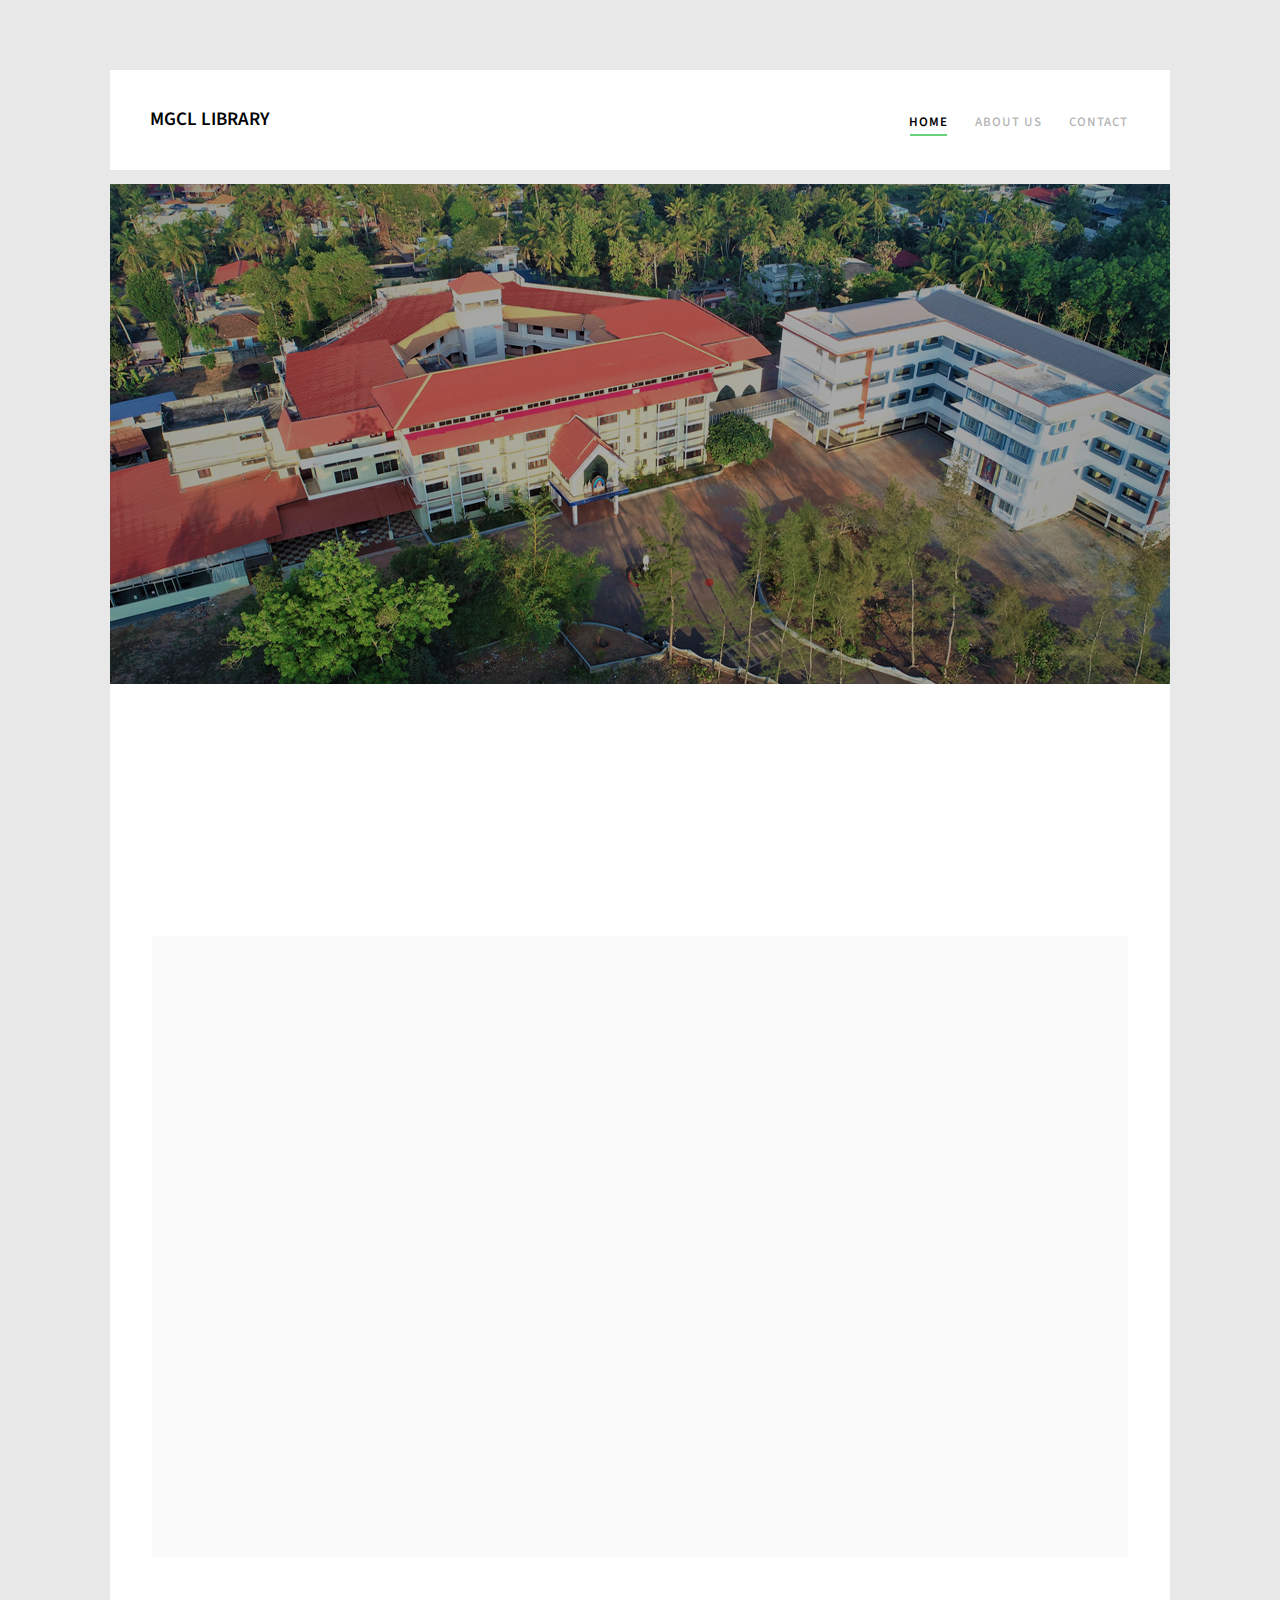
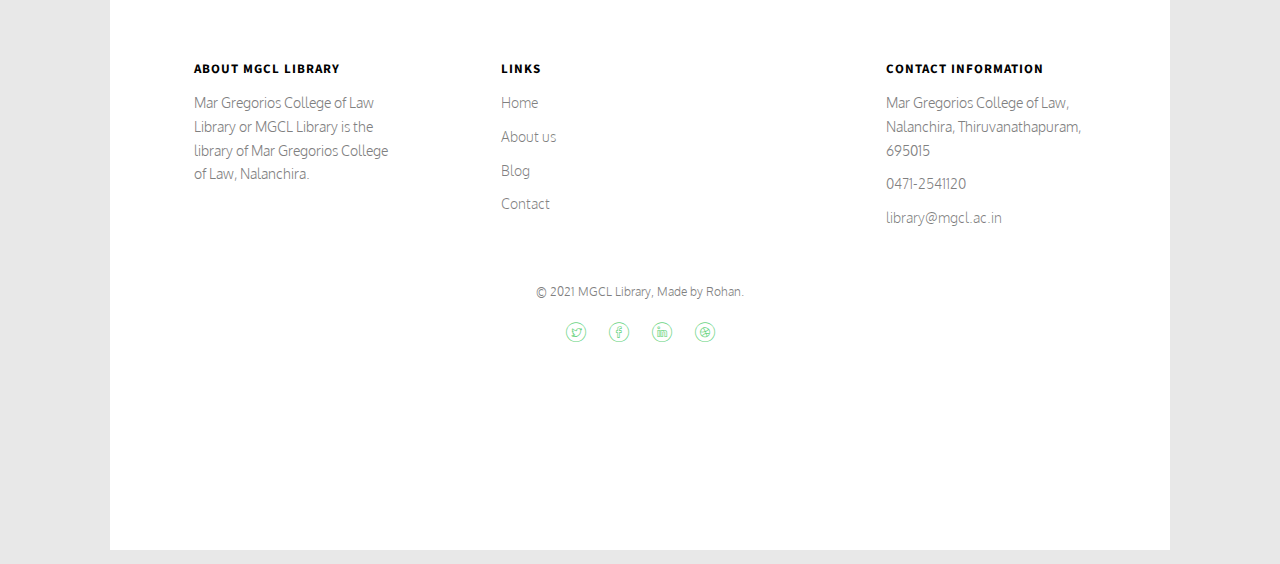
<file: index.html>
<!DOCTYPE HTML>
<html>
	<head>
	<meta charset="utf-8">
	<meta http-equiv="X-UA-Compatible" content="IE=edge">
	<title>MGCL &mdash; Mar Gregorios College of Law Library</title>
	<meta name="viewport" content="width=device-width, initial-scale=1">
	<meta name="description" content="Mar Gregorios College of Law Library" />
	<meta name="keywords" content="mgcl library, mar gregorios college library"/>

	<link href="https://fonts.googleapis.com/css?family=Oxygen:300,400" rel="stylesheet">
	<link href="https://fonts.googleapis.com/css?family=Source+Sans+Pro:400,600,700" rel="stylesheet">
	
	<!-- Animate.css -->
	<link rel="stylesheet" href="css/animate.css">
	<!-- Icomoon Icon Fonts-->
	<link rel="stylesheet" href="css/icomoon.css">
	<!-- Bootstrap  -->
	<link rel="stylesheet" href="css/bootstrap.css">

	<!-- Magnific Popup -->
	<link rel="stylesheet" href="css/magnific-popup.css">

	<!-- Flexslider  -->
	<link rel="stylesheet" href="css/flexslider.css">

	<!-- Theme style  -->
	<link rel="stylesheet" href="css/style.css">

	<!-- Modernizr JS -->
	<script src="js/modernizr-2.6.2.min.js"></script>
	<!-- FOR IE9 below -->
	<!--[if lt IE 9]>
	<script src="js/respond.min.js"></script>
	<![endif]-->

	</head>
	<body>
		
	<div class="fh5co-loader"></div>
	
	<div id="page">
	<nav class="fh5co-nav" role="navigation">
		<div class="container-wrap">
			<div class="top-menu">
				<div class="row">
					<div class="col-xs-2">
						<div id="fh5co-logo"><a href="index.html">MGCL Library</a></div>
					</div>
					<div class="col-xs-10 text-right menu-1">
						<ul>
							<li class="active"><a href="index.html">Home</a></li>
							<li><a href="about.html">About us</a></li>
							<li><a href="contact.html">Contact</a></li>
						</ul>
					</div>
				</div>
				
			</div>
		</div>
	</nav>
	<div class="container-wrap">
		<aside id="fh5co-hero">
			<div class="flexslider">
				<ul class="slides">
			   	<li style="background-image: url(images/image.png);">
			   		<div class="overlay-gradient"></div>
			   		<div class="container-fluid">
			   			<div class="row">
				   			<div class="col-md-6 col-md-offset-3 col-md-pull-3 slider-text">
				   				<div class="slider-text-inner">
				   					<h1><mark><b>Welcome to the Mar Gregorios College of Law Library</b></mark></h1>
									   <h2><mark>Take a look at the features offered by our Library</mark></h2>
									   <p>

<a class="btn btn-primary btn-demo" href="http://opac.mgcllibrary.org/" target=”_blank”></i> Access to Catalogue</a> 

<a class="btn btn-primary btn-learn" 

href="eform.html" target=”_blank”>E-Platform</a></p>
				   				</div>
				   			</div>
				   		</div>
			   		</div>
			   	</li>
			  	</ul>
		  	</div>
		</aside>
	<div id="fh5co-counter" class="fh5co-counters">
			<div class="row">
				<div class="col-md-6 col-md-offset-3 text-center animate-box">
					<p>Take a look at our quick library facts</p>
					</div>
			</div>
			<div class="row animate-box">
				<div class="col-md-8 col-md-offset-2">
					<div class="row">
						<div class="col-md-3 text-center">
							<span class="fh5co-counter js-counter" data-from="0" data-to="6000" data-speed="3500" data-refresh-interval="50"></span>
							<span class="fh5co-counter-label">Books</span>
						</div>
						<div class="col-md-3 text-center">
							<span class="fh5co-counter js-counter" data-from="0" data-to="11" data-speed="2500" data-refresh-interval="50"></span>
							<span class="fh5co-counter-label">Journal</span>
						</div>
						<div class="col-md-3 text-center">
							<span class="fh5co-counter js-counter" data-from="0" data-to="6" data-speed="2500" data-refresh-interval="50"></span>
							<span class="fh5co-counter-label">Periodicals</span>
						</div>
						
						
						
					</div>
				</div>
			</div>
		<div id="fh5co-work" class="fh5co-light-grey">
			<div class="row animate-box">
				<div class="col-md-6 col-md-offset-3 text-center fh5co-heading">
					<h2>New Arrivals</h2>
					<p>Here is a quick at-a glance of our new Arrivals</p>

				</div>
			</div>
			<div class="row">
				<div class="col-md-4 text-center animate-box">
					<a class="work"  style="background-image: url(images/book1.jpeg);">
						<div class="desc">
							<h3>Atomic Habits</h3>
							<span>James Clear</span>
						</div>
					</a>
				</div>
				<div class="col-md-4 text-center animate-box">
					<a class="work" style="background-image: url(images/book2.jpeg);">
						<div class="desc">
							<h3>On Citizenship</h3>
							<span>R. Thapur </span>
						</div>
					</a>
				</div>
				<div class="col-md-4 text-center animate-box">
					<a class="work" style="background-image: url(images/book3.jpeg);">
						<div class="desc">
							<h3>Social Justice ~Sunset or Dawn</h3>
							<span>V.R Krishna Iyer</span>
						</div>
					</a>
				</div>
			</div>
		</div>
	
	<div class="container-wrap">
		<footer id="fh5co-footer" role="contentinfo">
			<div class="row">
				<div class="col-md-3 fh5co-widget">
					<h4>About MGCL Library</h4>
					<p>Mar Gregorios College of Law Library or MGCL Library is the library of Mar Gregorios College of Law, Nalanchira.</p>
				</div>
				<div class="col-md-3 col-md-push-1">
					<h4>Links</h4>
					<ul class="fh5co-footer-links">
						<li><a href="index.html">Home</a></li>
						<li><a href="about.html">About us</a></li>
						<li><a href="#">Blog</a></li>
						<li><a href="contact.html">Contact</a></li>
					</ul>
				</div>

				<div class="col-md-3 col-md-push-1">
					
				</div>

				<div class="col-md-3">
					<h4>Contact Information</h4>
					<ul class="fh5co-footer-links">
						<li>Mar Gregorios College of Law, <br> Nalanchira, Thiruvanathapuram, 695015</li>
						<li><a href="tel://1234567920"> 0471-2541120</a></li>
						<li><a href="mailto:info@yoursite.com">library@mgcl.ac.in</a></li>
					</ul>
				</div>

			</div>

			<div class="row copyright">
				<div class="col-md-12 text-center">
					<p>
						<small class="block">&copy; 2021 MGCL Library, Made by Rohan.</small></p>
					<p>
						<ul class="fh5co-social-icons">
							<li><a href="#"><i class="icon-twitter"></i></a></li>
							<li><a href="#"><i class="icon-facebook"></i></a></li>
							<li><a href="#"><i class="icon-linkedin"></i></a></li>
							<li><a href="#"><i class="icon-dribbble"></i></a></li>
						</ul>
					</p>
				</div>
			</div>
		</footer>
	</div><!-- END container-wrap -->
	</div>

	<div class="gototop js-top">
		<a href="#" class="js-gotop"><i class="icon-arrow-up2"></i></a>
	</div>
	
	<!-- jQuery -->
	<script src="js/jquery.min.js"></script>
	<!-- jQuery Easing -->
	<script src="js/jquery.easing.1.3.js"></script>
	<!-- Bootstrap -->
	<script src="js/bootstrap.min.js"></script>
	<!-- Waypoints -->
	<script src="js/jquery.waypoints.min.js"></script>
	<!-- Flexslider -->
	<script src="js/jquery.flexslider-min.js"></script>
	<!-- Magnific Popup -->
	<script src="js/jquery.magnific-popup.min.js"></script>
	<script src="js/magnific-popup-options.js"></script>
	<!-- Counters -->
	<script src="js/jquery.countTo.js"></script>
	<!-- Main -->
	<script src="js/main.js"></script>

	</body>
</html>
</file>
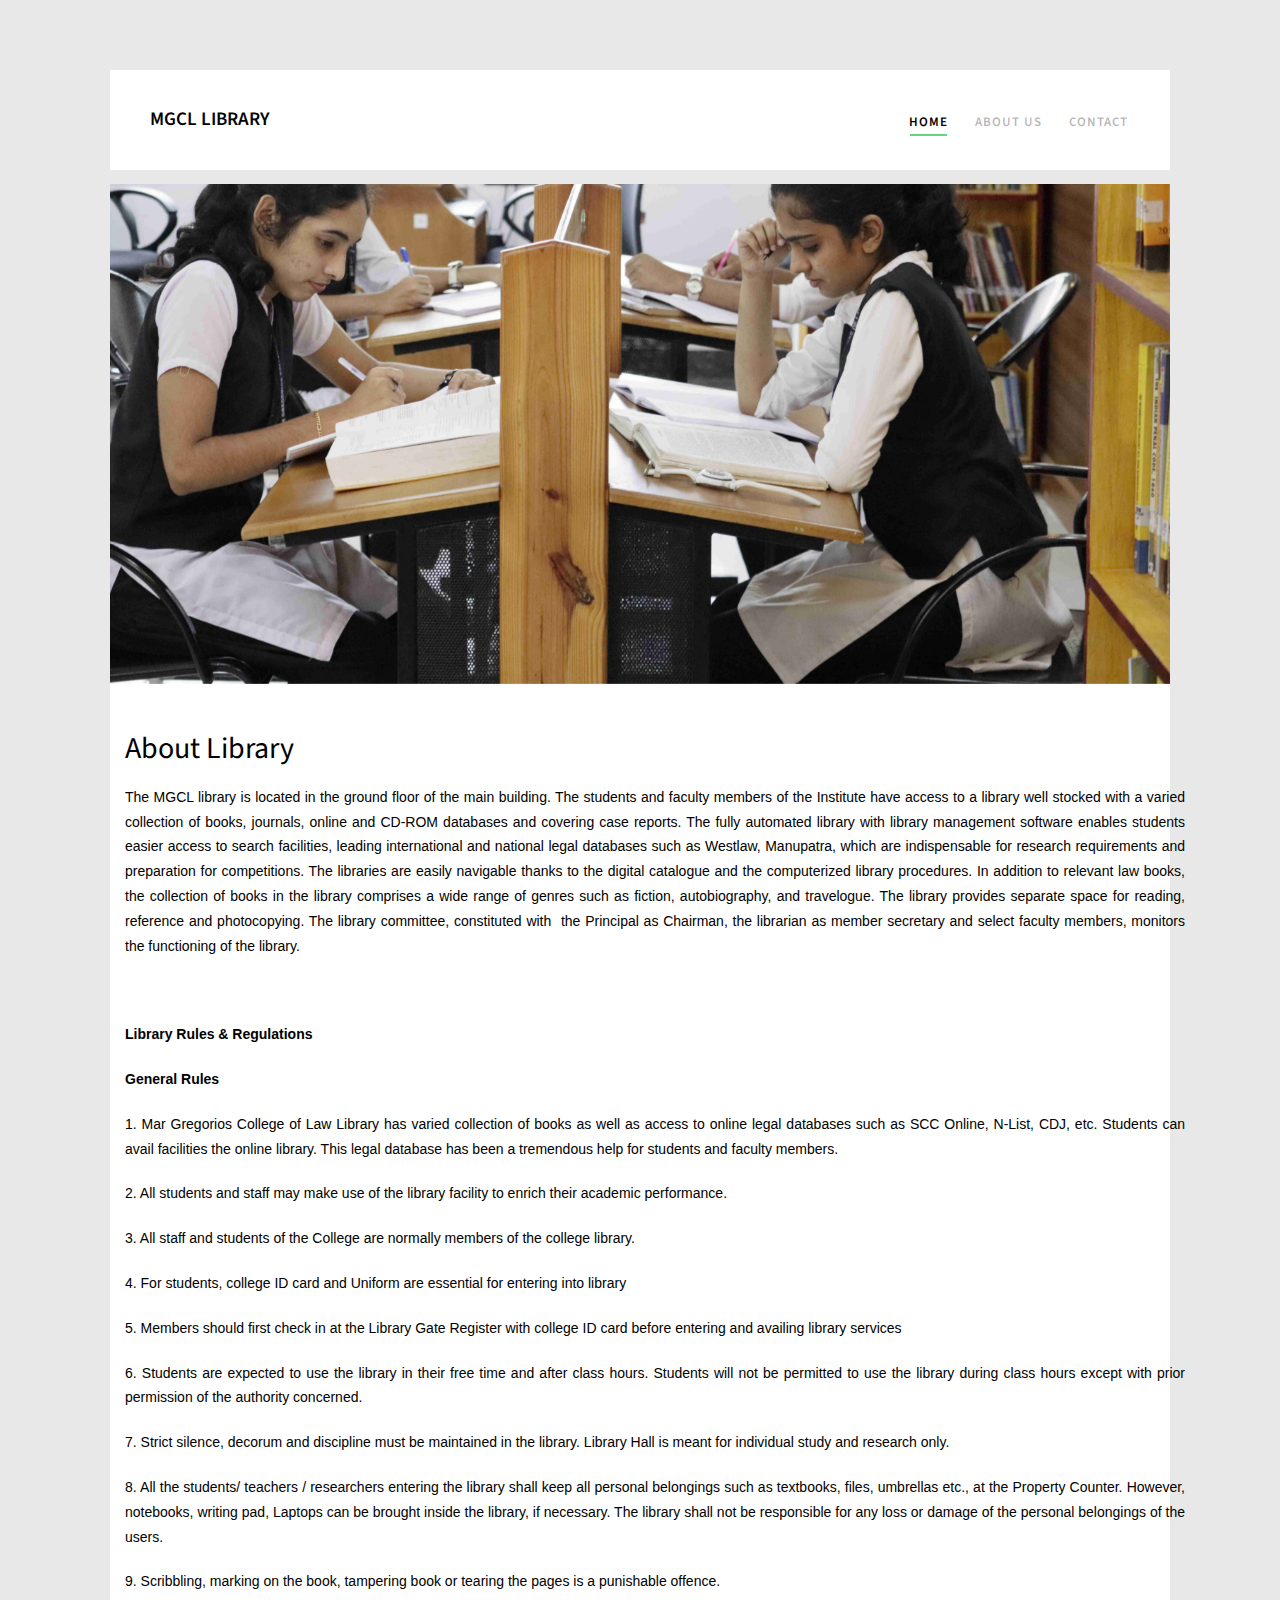
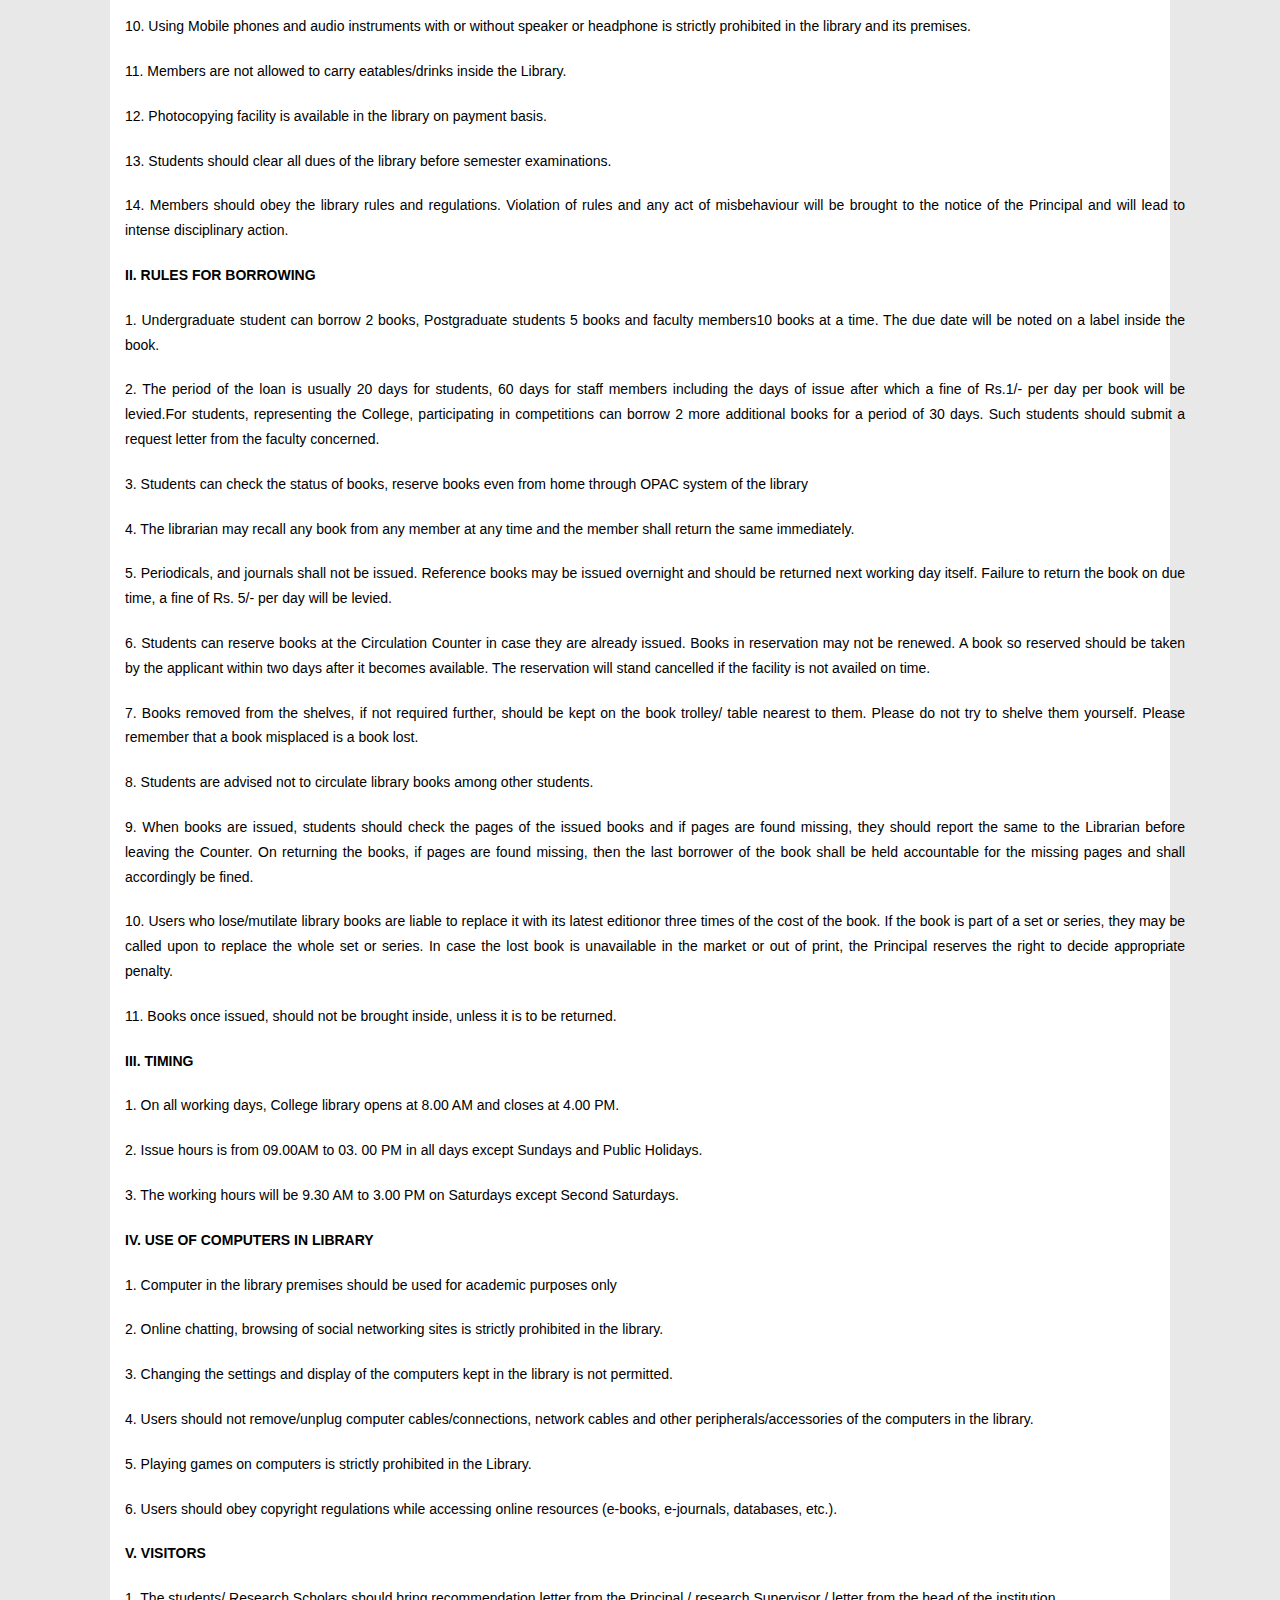
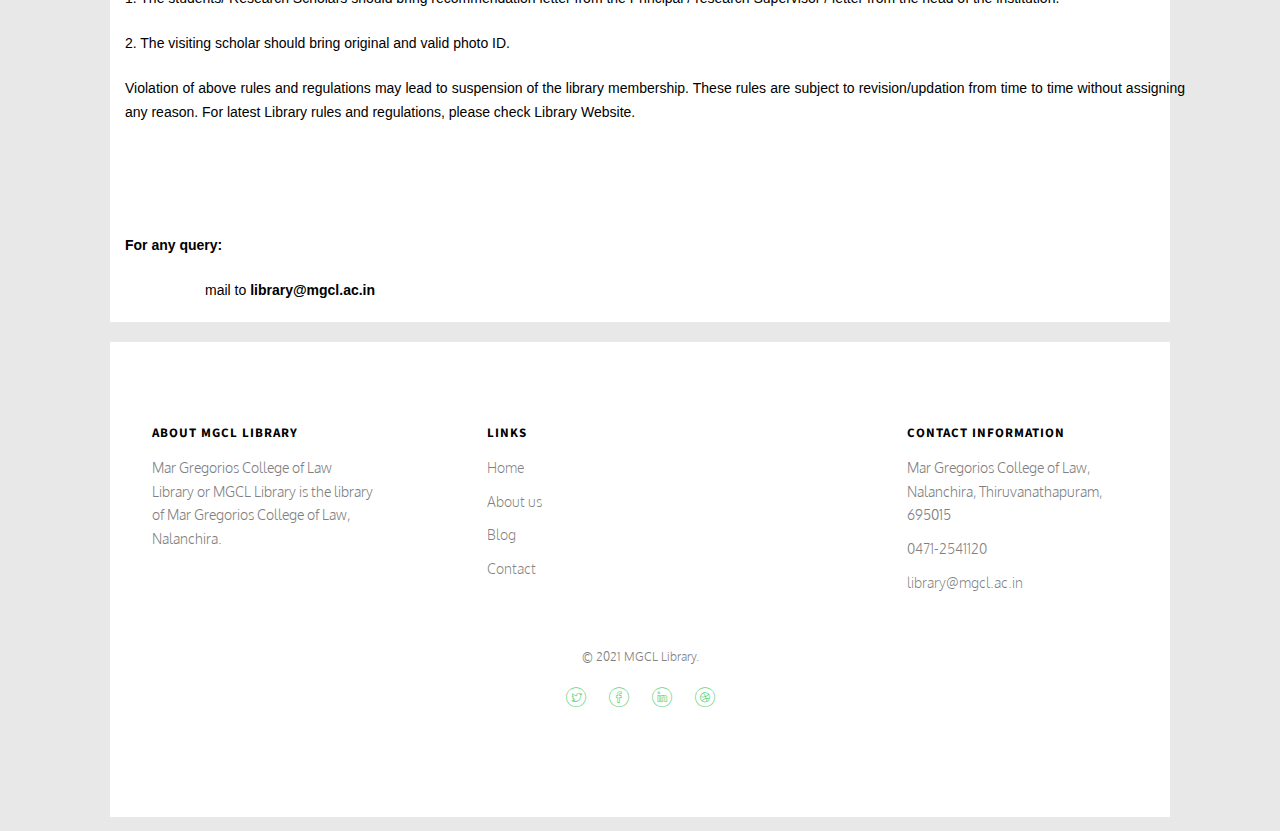
<file: about.html>
<!DOCTYPE HTML>
<html>
	<head>
	<meta charset="utf-8">
	<meta http-equiv="X-UA-Compatible" content="IE=edge">
	<title>MGCL &mdash; Mar Gregorios College of Law Library</title>
	<meta name="viewport" content="width=device-width, initial-scale=1">
	<meta name="description" content="Mar Gregorios College of Law Library" />
	<meta name="keywords" content="mgcl library, mar gregorios college library"/>
	

	<link href="https://fonts.googleapis.com/css?family=Oxygen:300,400" rel="stylesheet">
	<link href="https://fonts.googleapis.com/css?family=Source+Sans+Pro:400,600,700" rel="stylesheet">
	
	<!-- Animate.css -->
	<link rel="stylesheet" href="css/animate.css">
	<!-- Icomoon Icon Fonts-->
	<link rel="stylesheet" href="css/icomoon.css">
	<!-- Bootstrap  -->
	<link rel="stylesheet" href="css/bootstrap.css">

	<!-- Magnific Popup -->
	<link rel="stylesheet" href="css/magnific-popup.css">

	<!-- Flexslider  -->
	<link rel="stylesheet" href="css/flexslider.css">

	<!-- Theme style  -->
	<link rel="stylesheet" href="css/style.css">

	<!-- Modernizr JS -->
	<script src="js/modernizr-2.6.2.min.js"></script>
	<!-- FOR IE9 below -->
	<!--[if lt IE 9]>
	<script src="js/respond.min.js"></script>
	<![endif]-->
        
<!-- Favicon and Touch Icons -->
<link href="images/favicon.png" rel="shortcut icon" type="image/png">
<link href="images/apple-touch-icon.png" rel="apple-touch-icon">
<link href="images/apple-touch-icon-72x72.png" rel="apple-touch-icon" sizes="72x72">
<link href="images/apple-touch-icon-114x114.png" rel="apple-touch-icon" sizes="114x114">
<link href="images/apple-touch-icon-144x144.png" rel="apple-touch-icon" sizes="144x144">

<link href="https://mgcl.ac.in/home/css/bootstrap.min.css" rel="stylesheet" type="text/css">
<link href="https://mgcl.ac.in/home/css/jquery-ui.min.css" rel="stylesheet" type="text/css">
<link href="https://mgcl.ac.in/home/css/animate.css" rel="stylesheet" type="text/css">
<link href="https://mgcl.ac.in/home/css/css-plugin-collections.css" rel="stylesheet"/>
<link href="https://mgcl.ac.in/home/css/menuzord-megamenu.css" rel="stylesheet"/>
<link id="menuzord-menu-skins" href="https://mgcl.ac.in/home/css/menuzord-skins/menuzord-rounded-boxed.css" rel="stylesheet"/>
<link href="https://mgcl.ac.in/home/css/style-main.css" rel="stylesheet" type="text/css">
<link href="https://mgcl.ac.in/home/css/preloader.css" rel="stylesheet" type="text/css">
<link href="https://mgcl.ac.in/home/css/custom-bootstrap-margin-padding.css" rel="stylesheet" type="text/css">
<link href="https://mgcl.ac.in/home/css/responsive.css" rel="stylesheet" type="text/css">
<link  href="https://mgcl.ac.in/home/js/revolution-slider/css/settings.css" rel="stylesheet" type="text/css"/>
<link  href="https://mgcl.ac.in/home/js/revolution-slider/css/layers.css" rel="stylesheet" type="text/css"/>
<link  href="https://mgcl.ac.in/home/js/revolution-slider/css/navigation.css" rel="stylesheet" type="text/css"/>
<link href="https://mgcl.ac.in/home/css/colors/theme-skin-color-set1.css" rel="stylesheet" type="text/css">
<script src="https://mgcl.ac.in/home/js/jquery-2.2.4.min.js"></script>
<script src="https://mgcl.ac.in/home/js/jquery-ui.min.js"></script>
<script src="https://mgcl.ac.in/home/js/bootstrap.min.js"></script>
<script src="https://mgcl.ac.in/home/js/jquery-plugin-collection.js"></script>
<script src="https://mgcl.ac.in/home/js/revolution-slider/js/jquery.themepunch.tools.min.js"></script>
<script src="https://mgcl.ac.in/home/js/revolution-slider/js/jquery.themepunch.revolution.min.js"></script>
<link rel="stylesheet" href="https://cdnjs.cloudflare.com/ajax/libs/font-awesome/4.7.0/css/font-awesome.min.css">
<style>
    .blinks{
	
	-webkit-animation: 2s linear infinite condemned_blink_effect;
	animation: blink 2s linear infinite;
	
}

@keyframes blink{
	
	0%{opacity:1;}
	50%{opacity:0;}
	100%{opacity:1;}
	
	
}
</style>

	</head>
	<body>
		
	<div class="fh5co-loader"></div>
	
	<div id="page">
		<nav class="fh5co-nav" role="navigation">
			<div class="container-wrap">
				<div class="top-menu">
					<div class="row">
						<div class="col-xs-2">
							<div id="fh5co-logo"><a href="index.html">MGCL Library</a></div>
						</div>
						<div class="col-xs-10 text-right menu-1">
							<ul>
								<li class="active"><a href="index.html">Home</a></li>
								<li><a href="about.html">About us</a></li>
								<li><a href="contact.html">Contact</a></li>
							</ul>
						</div>
					</div>
					
				</div>
			</div>
		</nav>
    <div class="container-wrap">
		<aside id="fh5co-hero">
			<div class="flexslider">
				<ul class="slides">
			   	<li style="background-image: url(images/about_bg.jpg);">
			   		<div class="overlay-gradient"></div>
			   		<div class="container-fluids">
			   			<div class="row">
				   		</div>
			   		</div>
			   	</li>		   	
			  	</ul>
		  	</div>
			  <br><br>
		</aside>

    <section>
      <div class="container">
        <div class="section-content">
                       <div class="row">
           
            <div class="col-md-12">
              <h2 class="text-uppercasetext-theme-colored mt-0 mt-sm-30">About Library </h2>
              <div class="double-line-bottom-theme-colored-2"></div>
              <p><p style="margin-right:80px; text-align:justify"><span style="font-family:Lucida Sans Unicode,Lucida Grande,sans-serif"><span style="font-size:14px"><span style="color:#000000">The MGCL library is located in the ground floor of the main building. The students and faculty members of the Institute have access to a library well stocked with a varied collection of books, journals, online and CD-ROM databases and covering case reports. The fully automated library with library management software enables students easier access to search facilities, leading international and national legal databases such as Westlaw, Manupatra, which are indispensable for research requirements and preparation for competitions. The libraries are easily navigable thanks to the digital catalogue and the computerized library procedures. In addition to relevant law books, the collection of books in the library comprises a wide range of genres such as fiction, autobiography, and travelogue. The library provides separate space for reading, reference and photocopying. The library committee, constituted with&nbsp; the Principal as Chairman, the librarian as member secretary and select faculty members, monitors the functioning of the library.</span></span></span></p>

<p style="margin-right:80px; text-align:justify">&nbsp;</p>

<p style="margin-right:80px; text-align:justify"><span style="font-family:Lucida Sans Unicode,Lucida Grande,sans-serif"><span style="font-size:14px"><span style="color:#000000"><strong>Library Rules &amp; Regulations</strong></span></span></span></p>
		    
		    <p style="margin-right:80px; text-align:justify"><span style="font-family:Lucida Sans Unicode,Lucida Grande,sans-serif"><span style="font-size:14px"><span style="color:#000000"><strong>General Rules </strong></span></span></span></p>
<p style="margin-right:80px; text-align:justify"><span style="font-family:Lucida Sans Unicode,Lucida Grande,sans-serif"><span style="font-size:14px"><span style="color:#000000">1. Mar Gregorios College of Law Library has varied collection of books as well as access to online legal databases such as SCC Online, N-List, CDJ, etc. Students can avail facilities the online library. This legal database has been a tremendous help for students and faculty members.  </span></span></span></p>

<p style="margin-right:80px; text-align:justify"><span style="font-family:Lucida Sans Unicode,Lucida Grande,sans-serif"><span style="font-size:14px"><span style="color:#000000">2. All students and staff may make use of the library facility to enrich their academic performance.
</span></span></span></p>

<p style="margin-right:80px; text-align:justify"><span style="font-family:Lucida Sans Unicode,Lucida Grande,sans-serif"><span style="font-size:14px"><span style="color:#000000">3. All staff and students of the College are normally members of the college library.
</span></span></span></p>

<p style="margin-right:80px; text-align:justify"><span style="font-family:Lucida Sans Unicode,Lucida Grande,sans-serif"><span style="font-size:14px"><span style="color:#000000">4. For students, college ID card and Uniform are essential for entering into library

</span></span></span></p>


<p style="margin-right:80px; text-align:justify"><span style="font-family:Lucida Sans Unicode,Lucida Grande,sans-serif"><span style="font-size:14px"><span style="color:#000000">5. Members should first check in at the Library Gate Register with college ID card before entering and availing library services

</span></span></span></p>


<p style="margin-right:80px; text-align:justify"><span style="font-family:Lucida Sans Unicode,Lucida Grande,sans-serif"><span style="font-size:14px"><span style="color:#000000">6. Students are expected to use the library in their free time and after class hours. Students will not be permitted to use the library during class hours except with prior permission of the authority concerned.

</span></span></span></p>


<p style="margin-right:80px; text-align:justify"><span style="font-family:Lucida Sans Unicode,Lucida Grande,sans-serif"><span style="font-size:14px"><span style="color:#000000">7. Strict silence, decorum and discipline must be maintained in the library. Library Hall is meant for individual study and research only.

</span></span></span></p>


<p style="margin-right:80px; text-align:justify"><span style="font-family:Lucida Sans Unicode,Lucida Grande,sans-serif"><span style="font-size:14px"><span style="color:#000000">8. All the students/ teachers / researchers entering the library shall keep all personal belongings such as textbooks, files, umbrellas etc., at the Property Counter. However, notebooks, writing pad, Laptops can be brought inside the library, if necessary. The library shall not be responsible for any loss or damage of the personal belongings of the users.

</span></span></span></p>


<p style="margin-right:80px; text-align:justify"><span style="font-family:Lucida Sans Unicode,Lucida Grande,sans-serif"><span style="font-size:14px"><span style="color:#000000">9. Scribbling, marking on the book, tampering book or tearing the pages is a punishable offence.

</span></span></span></p>


<p style="margin-right:80px; text-align:justify"><span style="font-family:Lucida Sans Unicode,Lucida Grande,sans-serif"><span style="font-size:14px"><span style="color:#000000">10. Using Mobile phones and audio instruments with or without speaker or headphone is strictly prohibited in the library and its premises.

</span></span></span></p>


<p style="margin-right:80px; text-align:justify"><span style="font-family:Lucida Sans Unicode,Lucida Grande,sans-serif"><span style="font-size:14px"><span style="color:#000000">11. Members are not allowed to carry eatables/drinks inside the Library.

</span></span></span></p>


<p style="margin-right:80px; text-align:justify"><span style="font-family:Lucida Sans Unicode,Lucida Grande,sans-serif"><span style="font-size:14px"><span style="color:#000000">12. Photocopying facility is available in the library on payment basis.

</span></span></span></p>


<p style="margin-right:80px; text-align:justify"><span style="font-family:Lucida Sans Unicode,Lucida Grande,sans-serif"><span style="font-size:14px"><span style="color:#000000">13. Students should clear all dues of the library before semester examinations.

</span></span></span></p>


<p style="margin-right:80px; text-align:justify"><span style="font-family:Lucida Sans Unicode,Lucida Grande,sans-serif"><span style="font-size:14px"><span style="color:#000000">14. Members should obey the library rules and regulations. Violation of rules and any act of misbehaviour will be brought to the notice of the Principal and will lead to intense disciplinary action.

</span></span></span></p>
		    
<p style="margin-right:80px; text-align:justify"><span style="font-family:Lucida Sans Unicode,Lucida Grande,sans-serif"><span style="font-size:14px"><span style="color:#000000"><strong> II. RULES FOR BORROWING</strong></span></span></span></p>





<p style="margin-right:80px; text-align:justify"><span style="font-family:Lucida Sans Unicode,Lucida Grande,sans-serif"><span style="font-size:14px"><span style="color:#000000">1. Undergraduate student can borrow 2 books, Postgraduate students 5 books and faculty members10 books at a time. The due date will be noted on a label inside the book.

</span></span></span></p>


<p style="margin-right:80px; text-align:justify"><span style="font-family:Lucida Sans Unicode,Lucida Grande,sans-serif"><span style="font-size:14px"><span style="color:#000000">2. The period of the loan is usually 20 days for students, 60 days for staff members including the days of issue after which a fine of Rs.1/- per day per book will be levied.For students, representing the College, participating in competitions can borrow 2 more additional books for a period of 30 days. Such students should submit a request letter from the faculty concerned.

</span></span></span></p>


<p style="margin-right:80px; text-align:justify"><span style="font-family:Lucida Sans Unicode,Lucida Grande,sans-serif"><span style="font-size:14px"><span style="color:#000000">3. Students can check the status of books, reserve books even from home through OPAC system of the library

</span></span></span></p>

<p style="margin-right:80px; text-align:justify"><span style="font-family:Lucida Sans Unicode,Lucida Grande,sans-serif"><span style="font-size:14px"><span style="color:#000000">4. The librarian may recall any book from any member at any time and the member shall return the same immediately.

</span></span></span></p>

<p style="margin-right:80px; text-align:justify"><span style="font-family:Lucida Sans Unicode,Lucida Grande,sans-serif"><span style="font-size:14px"><span style="color:#000000">5. Periodicals, and journals shall not be issued. Reference books may be issued overnight and should be returned next working day itself. Failure to return the book on due time, a fine of Rs. 5/- per day will be levied.

</span></span></span></p>

<p style="margin-right:80px; text-align:justify"><span style="font-family:Lucida Sans Unicode,Lucida Grande,sans-serif"><span style="font-size:14px"><span style="color:#000000">6. Students can reserve books at the Circulation Counter in case they are already issued. Books in reservation may not be renewed. A book so reserved should be taken by the applicant within two days after it becomes available. The reservation will stand cancelled if the facility is not availed on time.

</span></span></span></p>

<p style="margin-right:80px; text-align:justify"><span style="font-family:Lucida Sans Unicode,Lucida Grande,sans-serif"><span style="font-size:14px"><span style="color:#000000">7. Books removed from the shelves, if not required further, should be kept on the book trolley/ table nearest to them. Please do not try to shelve them yourself. Please remember that a book misplaced is a book lost.

</span></span></span></p>

<p style="margin-right:80px; text-align:justify"><span style="font-family:Lucida Sans Unicode,Lucida Grande,sans-serif"><span style="font-size:14px"><span style="color:#000000">8. Students are advised not to circulate library books among other students.

</span></span></span></p>

<p style="margin-right:80px; text-align:justify"><span style="font-family:Lucida Sans Unicode,Lucida Grande,sans-serif"><span style="font-size:14px"><span style="color:#000000">9. When books are issued, students should check the pages of the issued books and if pages are found missing, they should report the same to the Librarian before leaving the Counter. On returning the books, if pages are found missing, then the last borrower of the book shall be held accountable for the missing pages and shall accordingly be fined.

</span></span></span></p>

<p style="margin-right:80px; text-align:justify"><span style="font-family:Lucida Sans Unicode,Lucida Grande,sans-serif"><span style="font-size:14px"><span style="color:#000000">10. Users who lose/mutilate library books are liable to replace it with its latest editionor three times of the cost of the book. If the book is part of a set or series, they may be called upon to replace the whole set or series. In case the lost book is unavailable in the market or out of print, the Principal reserves the right to decide appropriate penalty.

</span></span></span></p>

<p style="margin-right:80px; text-align:justify"><span style="font-family:Lucida Sans Unicode,Lucida Grande,sans-serif"><span style="font-size:14px"><span style="color:#000000">11. Books once issued, should not be brought inside, unless it is to be returned.

</span></span></span></p>

<p style="margin-right:80px; text-align:justify"><span style="font-family:Lucida Sans Unicode,Lucida Grande,sans-serif"><span style="font-size:14px"><span style="color:#000000"><strong> III. TIMING</strong></span></span></span></p>


<p style="margin-right:80px; text-align:justify"><span style="font-family:Lucida Sans Unicode,Lucida Grande,sans-serif"><span style="font-size:14px"><span style="color:#000000">1. On all working days, College library opens at 8.00 AM and closes at 4.00 PM.

</span></span></span></p>

<p style="margin-right:80px; text-align:justify"><span style="font-family:Lucida Sans Unicode,Lucida Grande,sans-serif"><span style="font-size:14px"><span style="color:#000000">2. Issue hours is from 09.00AM to 03. 00 PM in all days except Sundays and Public Holidays.

</span></span></span></p>

<p style="margin-right:80px; text-align:justify"><span style="font-family:Lucida Sans Unicode,Lucida Grande,sans-serif"><span style="font-size:14px"><span style="color:#000000">3. The working hours will be 9.30 AM to 3.00 PM on Saturdays except Second Saturdays.

</span></span></span></p>
		    
<p style="margin-right:80px; text-align:justify"><span style="font-family:Lucida Sans Unicode,Lucida Grande,sans-serif"><span style="font-size:14px"><span style="color:#000000"><strong> IV. USE OF COMPUTERS IN LIBRARY</strong></span></span></span></p>

<p style="margin-right:80px; text-align:justify"><span style="font-family:Lucida Sans Unicode,Lucida Grande,sans-serif"><span style="font-size:14px"><span style="color:#000000">1. Computer in the library premises should be used for academic purposes only

</span></span></span></p>


<p style="margin-right:80px; text-align:justify"><span style="font-family:Lucida Sans Unicode,Lucida Grande,sans-serif"><span style="font-size:14px"><span style="color:#000000">2. Online chatting, browsing of social networking sites is strictly prohibited in the library.

</span></span></span></p>

<p style="margin-right:80px; text-align:justify"><span style="font-family:Lucida Sans Unicode,Lucida Grande,sans-serif"><span style="font-size:14px"><span style="color:#000000">3. Changing the settings and display of the computers kept in the library is not permitted.

</span></span></span></p>

<p style="margin-right:80px; text-align:justify"><span style="font-family:Lucida Sans Unicode,Lucida Grande,sans-serif"><span style="font-size:14px"><span style="color:#000000">4. Users should not remove/unplug computer cables/connections, network cables and other peripherals/accessories of the computers in the library.

</span></span></span></p>

<p style="margin-right:80px; text-align:justify"><span style="font-family:Lucida Sans Unicode,Lucida Grande,sans-serif"><span style="font-size:14px"><span style="color:#000000">5. Playing games on computers is strictly prohibited in the Library.

</span></span></span></p>

<p style="margin-right:80px; text-align:justify"><span style="font-family:Lucida Sans Unicode,Lucida Grande,sans-serif"><span style="font-size:14px"><span style="color:#000000">6. Users should obey copyright regulations while accessing online resources (e-books, e-journals, databases, etc.).

</span></span></span></p>

<p style="margin-right:80px; text-align:justify"><span style="font-family:Lucida Sans Unicode,Lucida Grande,sans-serif"><span style="font-size:14px"><span style="color:#000000"><strong> V. VISITORS</strong></span></span></span></p>


<p style="margin-right:80px; text-align:justify"><span style="font-family:Lucida Sans Unicode,Lucida Grande,sans-serif"><span style="font-size:14px"><span style="color:#000000">1. The students/ Research Scholars should bring recommendation letter from the Principal / research Supervisor / letter from the head of the institution.

</span></span></span></p>

<p style="margin-right:80px; text-align:justify"><span style="font-family:Lucida Sans Unicode,Lucida Grande,sans-serif"><span style="font-size:14px"><span style="color:#000000">2. The visiting scholar should bring original and valid photo ID.
</span></span></span></p>
<p style="margin-right:80px; text-align:justify"><span style="font-family:Lucida Sans Unicode,Lucida Grande,sans-serif"><span style="font-size:14px"><span style="color:#000000"> Violation of above rules and regulations may lead to suspension of the library membership. These rules are subject to revision/updation from time to time without assigning any reason.  For latest Library rules and regulations, please check Library Website.
</span></span></span></p>

	
		    


<p style="margin-right:80px; text-align:justify">&nbsp;</p>



<p style="margin-right:80px; text-align:justify">&nbsp;</p>

<p style="margin-right:80px; text-align:justify"><span style="font-family:Lucida Sans Unicode,Lucida Grande,sans-serif"><span style="font-size:14px"><span style="color:#000000"><strong>For any query: </strong></span></span></span></p>

<p style="margin-left:80px; margin-right:80px; text-align:justify"><span style="font-family:Lucida Sans Unicode,Lucida Grande,sans-serif"><span style="font-size:14px"><span style="color:#000000">mail to <strong>library@mgcl.ac.in&nbsp;</strong></span></span></span></p>
</p>
        
          </div>
          
                  </div>
      </div>
    </section>
 </div>
		
		<div class="container-wrap">
		<footer id="fh5co-footer" role="contentinfo">
			<div class="row">
				<div class="col-md-3 fh5co-widget">
					<h4>About MGCL Library</h4>
					<p>Mar Gregorios College of Law Library or MGCL Library is the library of Mar Gregorios College of Law, Nalanchira.</p>
				</div>
				<div class="col-md-3 col-md-push-1">
					<h4>Links</h4>
					<ul class="fh5co-footer-links">
						<li><a href="index.html">Home</a></li>
						<li><a href="about.html">About us</a></li>
						<li><a href="#">Blog</a></li>
						<li><a href="contact.html">Contact</a></li>
					</ul>
				</div>

				<div class="col-md-3 col-md-push-1">
					
				</div>

				<div class="col-md-3">
					<h4>Contact Information</h4>
					<ul class="fh5co-footer-links">
						<li>Mar Gregorios College of Law, <br> Nalanchira, Thiruvanathapuram, 695015</li>
						<li><a href="tel://1234567920"> 0471-2541120</a></li>
						<li><a href="mailto:info@yoursite.com">library@mgcl.ac.in</a></li>
					</ul>
				</div>

			</div>

			<div class="row copyright">
				<div class="col-md-12 text-center">
					<p>
						<small class="block">&copy; 2021 MGCL Library.</small></p>
					<p>
						<ul class="fh5co-social-icons">
							<li><a href="#"><i class="icon-twitter"></i></a></li>
							<li><a href="#"><i class="icon-facebook"></i></a></li>
							<li><a href="#"><i class="icon-linkedin"></i></a></li>
							<li><a href="#"><i class="icon-dribbble"></i></a></li>
						</ul>
					</p>
				</div>
			</div>
		</footer>
	</div><!-- END container-wrap -->
	</div>

	<div class="gototop js-top">
		<a href="#" class="js-gotop"><i class="icon-arrow-up2"></i></a>
	</div>
	
	<!-- jQuery -->
	<script src="js/jquery.min.js"></script>
	<!-- jQuery Easing -->
	<script src="js/jquery.easing.1.3.js"></script>
	<!-- Bootstrap -->
	<script src="js/bootstrap.min.js"></script>
	<!-- Waypoints -->
	<script src="js/jquery.waypoints.min.js"></script>
	<!-- Flexslider -->
	<script src="js/jquery.flexslider-min.js"></script>
	<!-- Magnific Popup -->
	<script src="js/jquery.magnific-popup.min.js"></script>
	<script src="js/magnific-popup-options.js"></script>
	<!-- Counters -->
	<script src="js/jquery.countTo.js"></script>
	<!-- Main -->
	<script src="js/main.js"></script>

	</body>
</html>
</file>
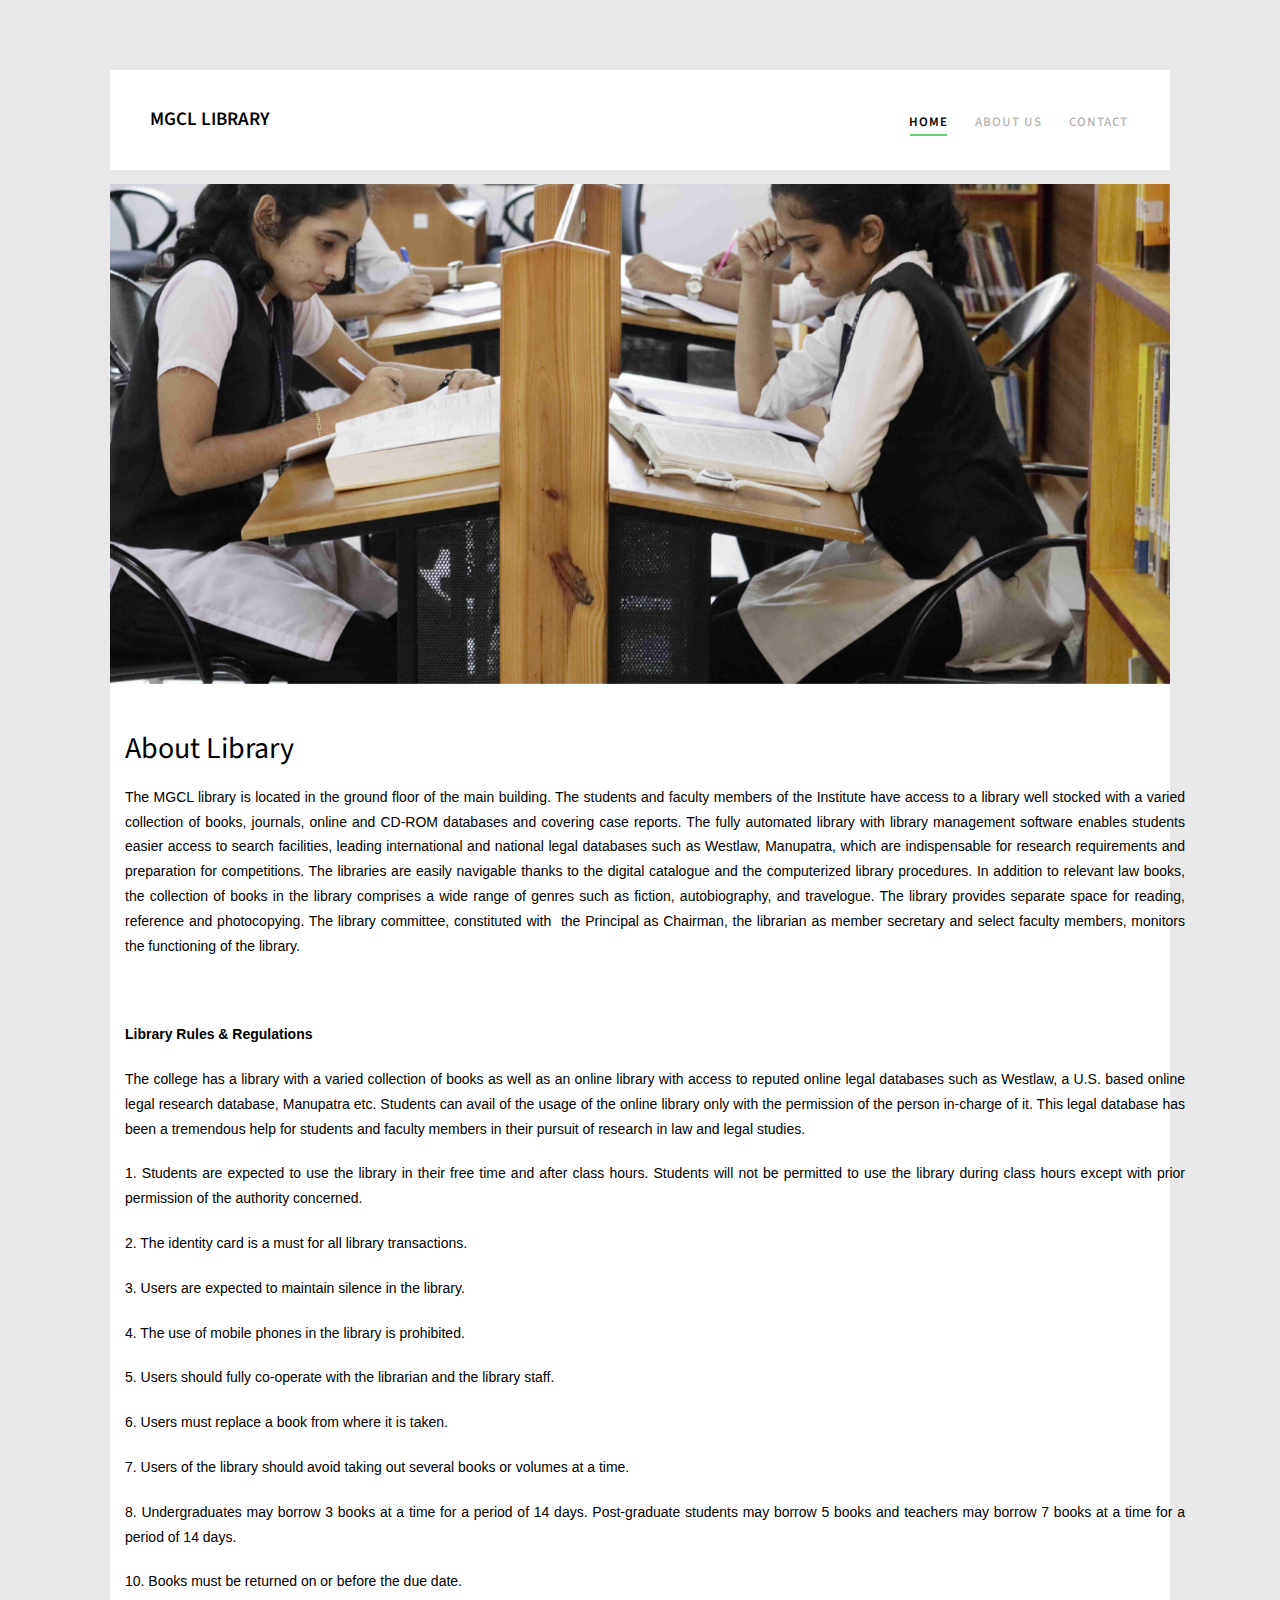
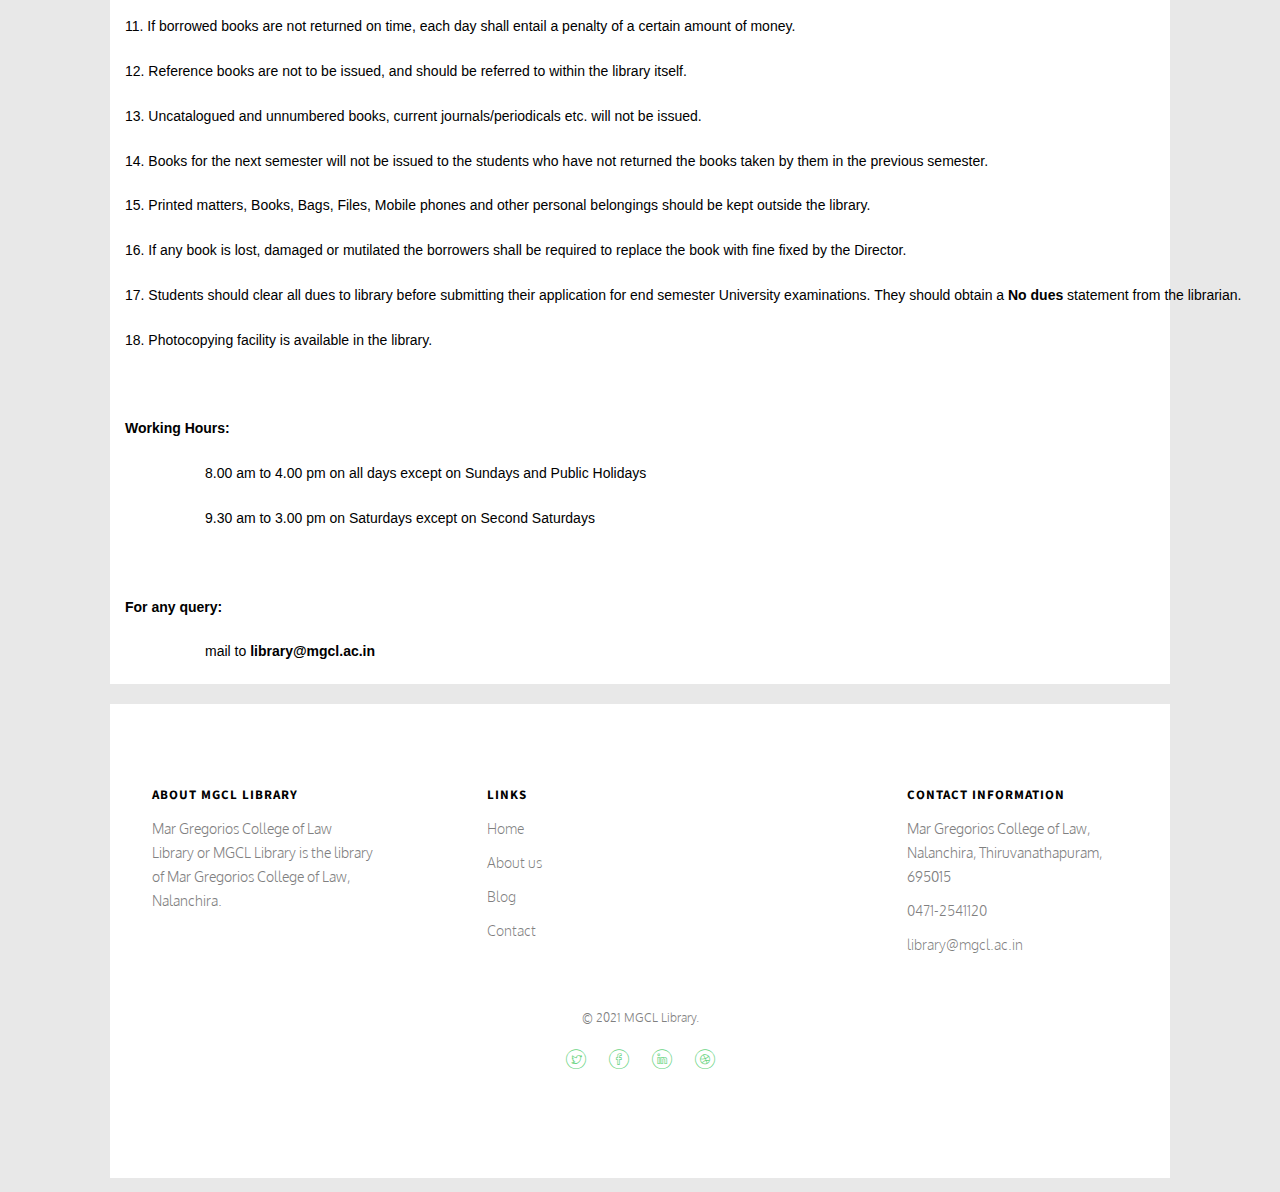
<file: about3.html>
<!DOCTYPE HTML>
<html>
	<head>
	<meta charset="utf-8">
	<meta http-equiv="X-UA-Compatible" content="IE=edge">
	<title>MGCL &mdash; Mar Gregorios College of Law Library</title>
	<meta name="viewport" content="width=device-width, initial-scale=1">
	<meta name="description" content="Mar Gregorios College of Law Library" />
	<meta name="keywords" content="mgcl library, mar gregorios college library"/>
	

	<link href="https://fonts.googleapis.com/css?family=Oxygen:300,400" rel="stylesheet">
	<link href="https://fonts.googleapis.com/css?family=Source+Sans+Pro:400,600,700" rel="stylesheet">
	
	<!-- Animate.css -->
	<link rel="stylesheet" href="css/animate.css">
	<!-- Icomoon Icon Fonts-->
	<link rel="stylesheet" href="css/icomoon.css">
	<!-- Bootstrap  -->
	<link rel="stylesheet" href="css/bootstrap.css">

	<!-- Magnific Popup -->
	<link rel="stylesheet" href="css/magnific-popup.css">

	<!-- Flexslider  -->
	<link rel="stylesheet" href="css/flexslider.css">

	<!-- Theme style  -->
	<link rel="stylesheet" href="css/style.css">

	<!-- Modernizr JS -->
	<script src="js/modernizr-2.6.2.min.js"></script>
	<!-- FOR IE9 below -->
	<!--[if lt IE 9]>
	<script src="js/respond.min.js"></script>
	<![endif]-->
        
<!-- Favicon and Touch Icons -->
<link href="images/favicon.png" rel="shortcut icon" type="image/png">
<link href="images/apple-touch-icon.png" rel="apple-touch-icon">
<link href="images/apple-touch-icon-72x72.png" rel="apple-touch-icon" sizes="72x72">
<link href="images/apple-touch-icon-114x114.png" rel="apple-touch-icon" sizes="114x114">
<link href="images/apple-touch-icon-144x144.png" rel="apple-touch-icon" sizes="144x144">

<link href="https://mgcl.ac.in/home/css/bootstrap.min.css" rel="stylesheet" type="text/css">
<link href="https://mgcl.ac.in/home/css/jquery-ui.min.css" rel="stylesheet" type="text/css">
<link href="https://mgcl.ac.in/home/css/animate.css" rel="stylesheet" type="text/css">
<link href="https://mgcl.ac.in/home/css/css-plugin-collections.css" rel="stylesheet"/>
<link href="https://mgcl.ac.in/home/css/menuzord-megamenu.css" rel="stylesheet"/>
<link id="menuzord-menu-skins" href="https://mgcl.ac.in/home/css/menuzord-skins/menuzord-rounded-boxed.css" rel="stylesheet"/>
<link href="https://mgcl.ac.in/home/css/style-main.css" rel="stylesheet" type="text/css">
<link href="https://mgcl.ac.in/home/css/preloader.css" rel="stylesheet" type="text/css">
<link href="https://mgcl.ac.in/home/css/custom-bootstrap-margin-padding.css" rel="stylesheet" type="text/css">
<link href="https://mgcl.ac.in/home/css/responsive.css" rel="stylesheet" type="text/css">
<link  href="https://mgcl.ac.in/home/js/revolution-slider/css/settings.css" rel="stylesheet" type="text/css"/>
<link  href="https://mgcl.ac.in/home/js/revolution-slider/css/layers.css" rel="stylesheet" type="text/css"/>
<link  href="https://mgcl.ac.in/home/js/revolution-slider/css/navigation.css" rel="stylesheet" type="text/css"/>
<link href="https://mgcl.ac.in/home/css/colors/theme-skin-color-set1.css" rel="stylesheet" type="text/css">
<script src="https://mgcl.ac.in/home/js/jquery-2.2.4.min.js"></script>
<script src="https://mgcl.ac.in/home/js/jquery-ui.min.js"></script>
<script src="https://mgcl.ac.in/home/js/bootstrap.min.js"></script>
<script src="https://mgcl.ac.in/home/js/jquery-plugin-collection.js"></script>
<script src="https://mgcl.ac.in/home/js/revolution-slider/js/jquery.themepunch.tools.min.js"></script>
<script src="https://mgcl.ac.in/home/js/revolution-slider/js/jquery.themepunch.revolution.min.js"></script>
<link rel="stylesheet" href="https://cdnjs.cloudflare.com/ajax/libs/font-awesome/4.7.0/css/font-awesome.min.css">
<style>
    .blinks{
	
	-webkit-animation: 2s linear infinite condemned_blink_effect;
	animation: blink 2s linear infinite;
	
}

@keyframes blink{
	
	0%{opacity:1;}
	50%{opacity:0;}
	100%{opacity:1;}
	
	
}
</style>

	</head>
	<body>
		
	<div class="fh5co-loader"></div>
	
	<div id="page">
		<nav class="fh5co-nav" role="navigation">
			<div class="container-wrap">
				<div class="top-menu">
					<div class="row">
						<div class="col-xs-2">
							<div id="fh5co-logo"><a href="index.html">MGCL Library</a></div>
						</div>
						<div class="col-xs-10 text-right menu-1">
							<ul>
								<li class="active"><a href="index.html">Home</a></li>
								<li><a href="about.html">About us</a></li>
								<li><a href="contact.html">Contact</a></li>
							</ul>
						</div>
					</div>
					
				</div>
			</div>
		</nav>
    <div class="container-wrap">
		<aside id="fh5co-hero">
			<div class="flexslider">
				<ul class="slides">
			   	<li style="background-image: url(images/about_bg.jpg);">
			   		<div class="overlay-gradient"></div>
			   		<div class="container-fluids">
			   			<div class="row">
				   		</div>
			   		</div>
			   	</li>		   	
			  	</ul>
		  	</div>
			  <br><br>
		</aside>

    <section>
      <div class="container">
        <div class="section-content">
                       <div class="row">
           
            <div class="col-md-12">
              <h2 class="text-uppercasetext-theme-colored mt-0 mt-sm-30">About Library </h2>
              <div class="double-line-bottom-theme-colored-2"></div>
              <p><p style="margin-right:80px; text-align:justify"><span style="font-family:Lucida Sans Unicode,Lucida Grande,sans-serif"><span style="font-size:14px"><span style="color:#000000">The MGCL library is located in the ground floor of the main building. The students and faculty members of the Institute have access to a library well stocked with a varied collection of books, journals, online and CD-ROM databases and covering case reports. The fully automated library with library management software enables students easier access to search facilities, leading international and national legal databases such as Westlaw, Manupatra, which are indispensable for research requirements and preparation for competitions. The libraries are easily navigable thanks to the digital catalogue and the computerized library procedures. In addition to relevant law books, the collection of books in the library comprises a wide range of genres such as fiction, autobiography, and travelogue. The library provides separate space for reading, reference and photocopying. The library committee, constituted with&nbsp; the Principal as Chairman, the librarian as member secretary and select faculty members, monitors the functioning of the library.</span></span></span></p>

<p style="margin-right:80px; text-align:justify">&nbsp;</p>

<p style="margin-right:80px; text-align:justify"><span style="font-family:Lucida Sans Unicode,Lucida Grande,sans-serif"><span style="font-size:14px"><span style="color:#000000"><strong>Library Rules &amp; Regulations</strong></span></span></span></p>

<p style="margin-right:80px; text-align:justify"><span style="font-family:Lucida Sans Unicode,Lucida Grande,sans-serif"><span style="font-size:14px"><span style="color:#000000">The college has a library with a varied collection of books as well as an online library with access to reputed online legal databases such as Westlaw, a U.S. based online legal research database, Manupatra etc. Students can avail of the usage of the online library only with the permission of the person in-charge of it. This legal database has been a tremendous help for students and faculty members in their pursuit of research in law and legal studies. </span></span></span></p>

<p style="margin-right:80px; text-align:justify"><span style="font-family:Lucida Sans Unicode,Lucida Grande,sans-serif"><span style="font-size:14px"><span style="color:#000000">1. Students are expected to use the library in their free time and after class hours. Students will not be permitted to use the library during class hours except with prior permission of the authority concerned.</span></span></span></p>

<p style="margin-right:80px; text-align:justify"><span style="font-family:Lucida Sans Unicode,Lucida Grande,sans-serif"><span style="font-size:14px"><span style="color:#000000">2. The identity card is a must for all library transactions. </span></span></span></p>

<p style="margin-right:80px; text-align:justify"><span style="font-family:Lucida Sans Unicode,Lucida Grande,sans-serif"><span style="font-size:14px"><span style="color:#000000">3. Users are expected to maintain silence in the library.</span></span></span></p>

<p style="margin-right:80px; text-align:justify"><span style="font-family:Lucida Sans Unicode,Lucida Grande,sans-serif"><span style="font-size:14px"><span style="color:#000000">4. The use of mobile phones in the library is prohibited.</span></span></span></p>

<p style="margin-right:80px; text-align:justify"><span style="font-family:Lucida Sans Unicode,Lucida Grande,sans-serif"><span style="font-size:14px"><span style="color:#000000">5. Users should fully co-operate with the librarian and the library staff.</span></span></span></p>

<p style="margin-right:80px; text-align:justify"><span style="font-family:Lucida Sans Unicode,Lucida Grande,sans-serif"><span style="font-size:14px"><span style="color:#000000">6. Users must replace a book from where it is taken.</span></span></span></p>

<p style="margin-right:80px; text-align:justify"><span style="font-family:Lucida Sans Unicode,Lucida Grande,sans-serif"><span style="font-size:14px"><span style="color:#000000">7. Users of the library should avoid taking out several books or volumes at a time.</span></span></span></p>

<p style="margin-right:80px; text-align:justify"><span style="font-family:Lucida Sans Unicode,Lucida Grande,sans-serif"><span style="font-size:14px"><span style="color:#000000">8. Undergraduates may borrow 3 books at a time for a period of 14 days.&nbsp;Post-graduate students may borrow 5 books and teachers may borrow 7 books at a time for a period of 14 days.</span></span></span></p>

<p style="margin-right:80px; text-align:justify"><span style="font-family:Lucida Sans Unicode,Lucida Grande,sans-serif"><span style="font-size:14px"><span style="color:#000000">10. Books must be returned on or before the due date.</span></span></span></p>

<p style="margin-right:80px; text-align:justify"><span style="font-family:Lucida Sans Unicode,Lucida Grande,sans-serif"><span style="font-size:14px"><span style="color:#000000">11. If borrowed books are not returned on time, each day shall entail a penalty of a certain amount of money.</span></span></span></p>

<p style="margin-right:80px; text-align:justify"><span style="font-family:Lucida Sans Unicode,Lucida Grande,sans-serif"><span style="font-size:14px"><span style="color:#000000">12. Reference books are not to be issued, and should be referred to within the library itself.</span></span></span></p>

<p style="margin-right:80px; text-align:justify"><span style="font-family:Lucida Sans Unicode,Lucida Grande,sans-serif"><span style="font-size:14px"><span style="color:#000000">13. Uncatalogued and unnumbered books, current journals/periodicals etc. will not be issued.</span></span></span></p>

<p style="margin-right:80px; text-align:justify"><span style="font-family:Lucida Sans Unicode,Lucida Grande,sans-serif"><span style="font-size:14px"><span style="color:#000000">14. Books for the next semester will not be issued to the students who have not returned the books taken by them in the previous semester.</span></span></span></p>

<p style="margin-right:80px; text-align:justify"><span style="font-family:Lucida Sans Unicode,Lucida Grande,sans-serif"><span style="font-size:14px"><span style="color:#000000">15. Printed matters, Books, Bags, Files, Mobile phones and other personal belongings should be kept outside the library.</span></span></span></p>

<p style="margin-right:80px; text-align:justify"><span style="font-family:Lucida Sans Unicode,Lucida Grande,sans-serif"><span style="font-size:14px"><span style="color:#000000">16. If any book is lost, damaged or mutilated the borrowers shall be required to replace the book with fine fixed by the Director.</span></span></span></p>

<p style="text-align:justify"><span style="font-family:Lucida Sans Unicode,Lucida Grande,sans-serif"><span style="font-size:14px"><span style="color:#000000">17. Students should clear all dues to library before submitting their application for end semester University examinations. They should obtain a <strong>No dues</strong> statement from the librarian.</span></span></span></p>

<p style="margin-right:80px; text-align:justify"><span style="font-family:Lucida Sans Unicode,Lucida Grande,sans-serif"><span style="font-size:14px"><span style="color:#000000">18. Photocopying facility is available in the library. </span></span></span></p>

<p style="margin-right:80px; text-align:justify">&nbsp;</p>

<p style="margin-right:80px; text-align:justify"><strong><span style="font-family:Lucida Sans Unicode,Lucida Grande,sans-serif"><span style="font-size:14px"><span style="color:#000000">Working Hours: </span></span></span></strong></p>

<p style="margin-left:80px; margin-right:80px; text-align:justify"><span style="font-family:Lucida Sans Unicode,Lucida Grande,sans-serif"><span style="font-size:14px"><span style="color:#000000">8.00 am to 4.00 pm on all days except on Sundays and Public Holidays</span></span></span></p>

<p style="margin-left:80px; margin-right:80px; text-align:justify"><span style="font-family:Lucida Sans Unicode,Lucida Grande,sans-serif"><span style="font-size:14px"><span style="color:#000000">9.30 am to 3.00 pm on Saturdays except on Second Saturdays</span></span></span></p>

<p style="margin-right:80px; text-align:justify">&nbsp;</p>

<p style="margin-right:80px; text-align:justify"><span style="font-family:Lucida Sans Unicode,Lucida Grande,sans-serif"><span style="font-size:14px"><span style="color:#000000"><strong>For any query: </strong></span></span></span></p>

<p style="margin-left:80px; margin-right:80px; text-align:justify"><span style="font-family:Lucida Sans Unicode,Lucida Grande,sans-serif"><span style="font-size:14px"><span style="color:#000000">mail to <strong>library@mgcl.ac.in&nbsp;</strong></span></span></span></p>
</p>
        
          </div>
          
                  </div>
      </div>
    </section>
 </div>
		
		<div class="container-wrap">
		<footer id="fh5co-footer" role="contentinfo">
			<div class="row">
				<div class="col-md-3 fh5co-widget">
					<h4>About MGCL Library</h4>
					<p>Mar Gregorios College of Law Library or MGCL Library is the library of Mar Gregorios College of Law, Nalanchira.</p>
				</div>
				<div class="col-md-3 col-md-push-1">
					<h4>Links</h4>
					<ul class="fh5co-footer-links">
						<li><a href="index.html">Home</a></li>
						<li><a href="about.html">About us</a></li>
						<li><a href="#">Blog</a></li>
						<li><a href="contact.html">Contact</a></li>
					</ul>
				</div>

				<div class="col-md-3 col-md-push-1">
					
				</div>

				<div class="col-md-3">
					<h4>Contact Information</h4>
					<ul class="fh5co-footer-links">
						<li>Mar Gregorios College of Law, <br> Nalanchira, Thiruvanathapuram, 695015</li>
						<li><a href="tel://1234567920"> 0471-2541120</a></li>
						<li><a href="mailto:info@yoursite.com">library@mgcl.ac.in</a></li>
					</ul>
				</div>

			</div>

			<div class="row copyright">
				<div class="col-md-12 text-center">
					<p>
						<small class="block">&copy; 2021 MGCL Library.</small></p>
					<p>
						<ul class="fh5co-social-icons">
							<li><a href="#"><i class="icon-twitter"></i></a></li>
							<li><a href="#"><i class="icon-facebook"></i></a></li>
							<li><a href="#"><i class="icon-linkedin"></i></a></li>
							<li><a href="#"><i class="icon-dribbble"></i></a></li>
						</ul>
					</p>
				</div>
			</div>
		</footer>
	</div><!-- END container-wrap -->
	</div>

	<div class="gototop js-top">
		<a href="#" class="js-gotop"><i class="icon-arrow-up2"></i></a>
	</div>
	
	<!-- jQuery -->
	<script src="js/jquery.min.js"></script>
	<!-- jQuery Easing -->
	<script src="js/jquery.easing.1.3.js"></script>
	<!-- Bootstrap -->
	<script src="js/bootstrap.min.js"></script>
	<!-- Waypoints -->
	<script src="js/jquery.waypoints.min.js"></script>
	<!-- Flexslider -->
	<script src="js/jquery.flexslider-min.js"></script>
	<!-- Magnific Popup -->
	<script src="js/jquery.magnific-popup.min.js"></script>
	<script src="js/magnific-popup-options.js"></script>
	<!-- Counters -->
	<script src="js/jquery.countTo.js"></script>
	<!-- Main -->
	<script src="js/main.js"></script>

	</body>
</html>
</file>
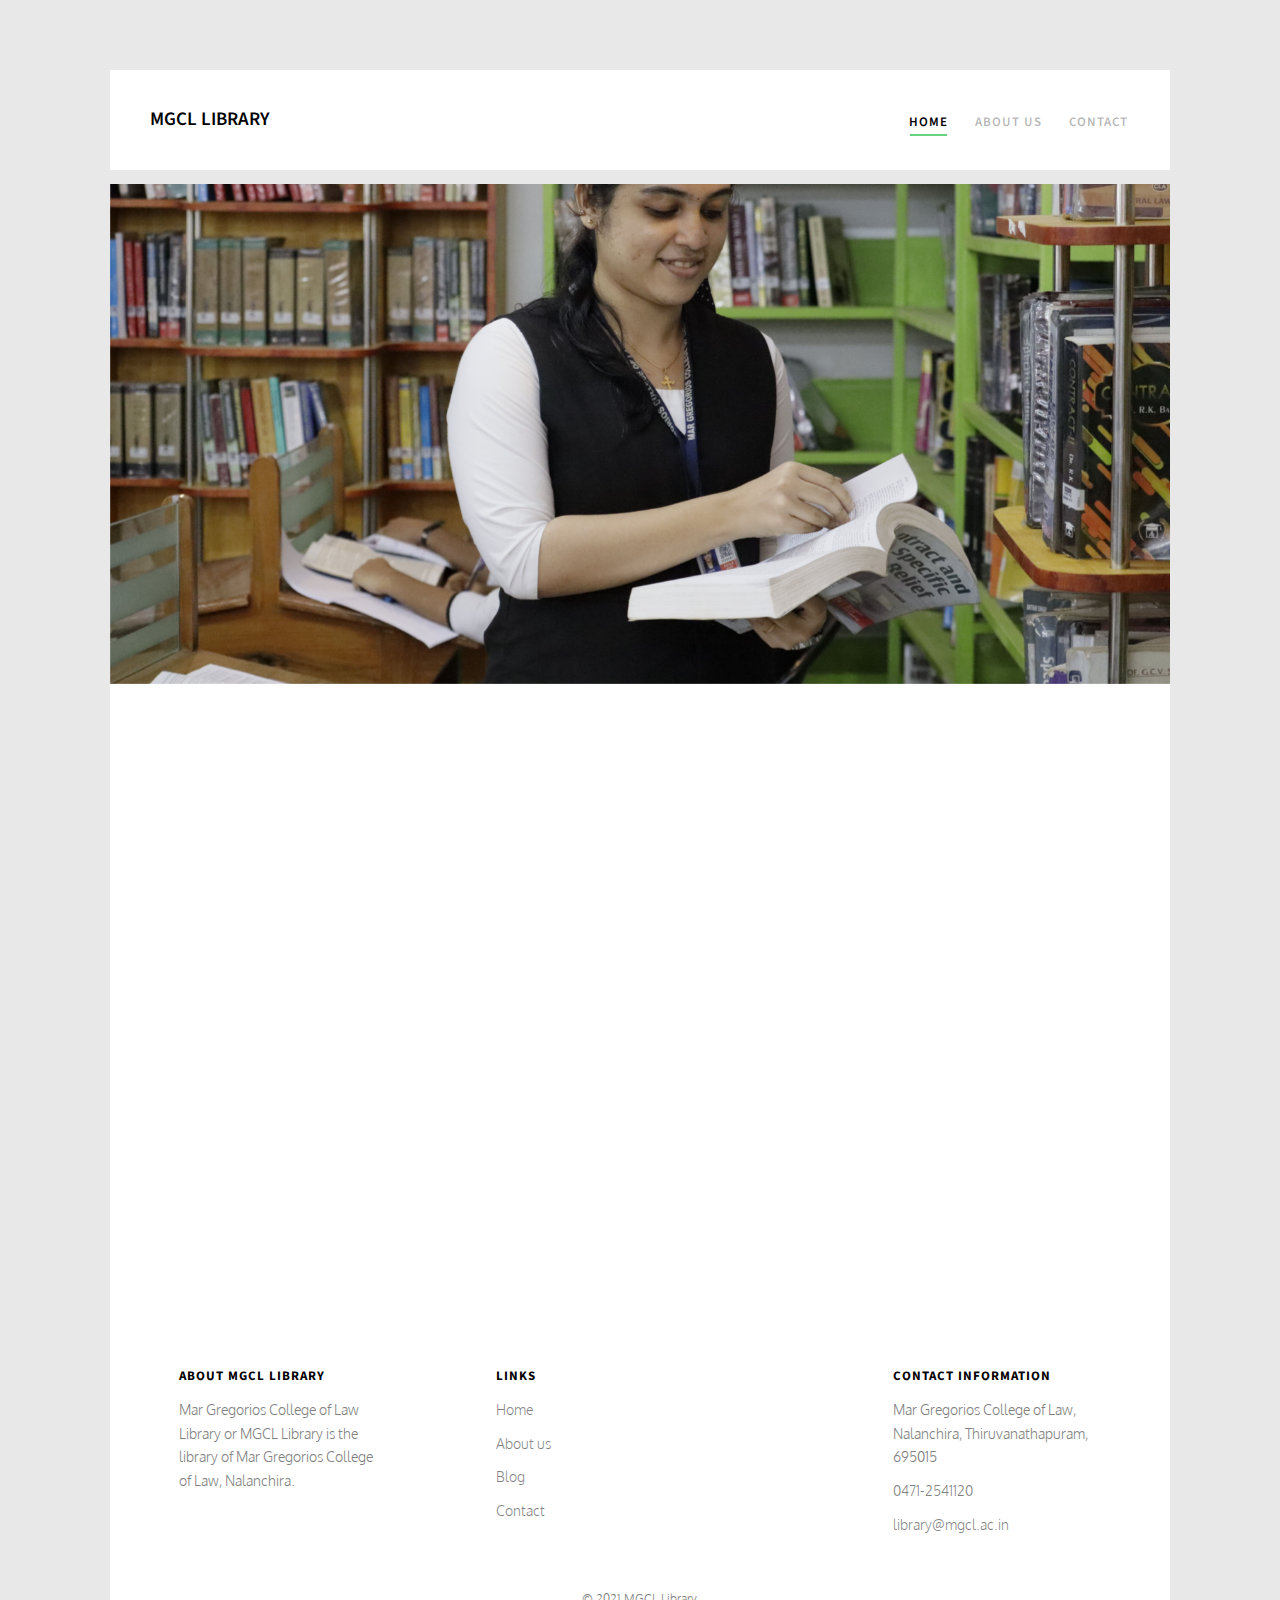
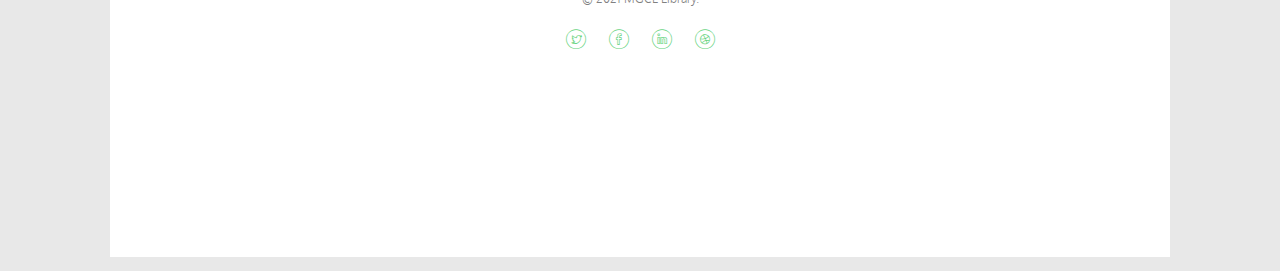
<file: contact.html>
<!DOCTYPE HTML>
<html>
	<head>
	<meta charset="utf-8">
	<meta http-equiv="X-UA-Compatible" content="IE=edge">
	<title>MGCL &mdash; Mar Gregorios College of Law Library</title>
	<meta name="viewport" content="width=device-width, initial-scale=1">
	<meta name="description" content="Mar Gregorios College of Law Library" />
	<meta name="keywords" content="mgcl library, mar gregorios college library"/>

	<link href="https://fonts.googleapis.com/css?family=Oxygen:300,400" rel="stylesheet">
	<link href="https://fonts.googleapis.com/css?family=Source+Sans+Pro:400,600,700" rel="stylesheet">
	
	<!-- Animate.css -->
	<link rel="stylesheet" href="css/animate.css">
	<!-- Icomoon Icon Fonts-->
	<link rel="stylesheet" href="css/icomoon.css">
	<!-- Bootstrap  -->
	<link rel="stylesheet" href="css/bootstrap.css">

	<!-- Magnific Popup -->
	<link rel="stylesheet" href="css/magnific-popup.css">

	<!-- Flexslider  -->
	<link rel="stylesheet" href="css/flexslider.css">

	<!-- Theme style  -->
	<link rel="stylesheet" href="css/style.css">

	<!-- Modernizr JS -->
	<script src="js/modernizr-2.6.2.min.js"></script>
	<!-- FOR IE9 below -->
	<!--[if lt IE 9]>
	<script src="js/respond.min.js"></script>
	<![endif]-->

	</head>
	<body>
		
	<div class="fh5co-loader"></div>
	
	<div id="page">
	<nav class="fh5co-nav" role="navigation">
		<div class="container-wrap">
			<div class="top-menu">
				<div class="row">
					<div class="col-xs-2">
						<div id="fh5co-logo"><a href="index.html">MGCL Library</a></div>
					</div>
					<div class="col-xs-10 text-right menu-1">
						<ul>
							<li class="active"><a href="index.html">Home</a></li>
							<li><a href="about.html">About us</a></li>
							<li><a href="contact.html">Contact</a></li>
						</ul>
					</div>
				</div>
				
			</div>
		</div>
	</nav>
	<div class="container-wrap">
		<aside id="fh5co-hero">
			<div class="flexslider">
				<ul class="slides">
			   	<li style="background-image: url(images/contact_bg.jpg);">
			   		<div class="overlay-gradient"></div>
			   		<div class="container-fluids">
			   			<div class="row">
				   			<div class="col-md-6 col-md-offset-3 slider-text slider-text-bg">
				   				<div class="slider-text-inner text-center">
				   					<h1>Contact</h1></div>
				   			</div>
				   		</div>
			   		</div>
			   	</li>		   	
			  	</ul>
		  	</div>
		</aside>		
		<div id="fh5co-contact">
			<div class="row animate-box">
				<div class="col-md-6 col-md-offset-3 text-center fh5co-heading">
					<h2>Contact us</h2>				</div>
			</div>
			<div class="row">
				<div class="col-md-3 col-md-push-1 animate-box">
					<h3>Our Address</h3>
					<ul class="contact-info">
						<li><i class="icon-location4"></i>Mar Gregorios College of Law,Nalanchira, Thiruvanathapuram, 695015</li>
						<li><i class="icon-phone3"></i>0471-2541120</li>
						<li><i class="icon-location3"></i><a href="#">librarian@mgcl.ac.in</a></li>
					</ul>
				</div>
				
				<div class="col-md-7 col-md-push-1 animate-box">
					<div style="width: 100%"><iframe width="100%" height="400" frameborder="0" scrolling="no" marginheight="0" marginwidth="0" src="https://maps.google.com/maps?width=100%25&amp;height=600&amp;hl=en&amp;q=Mar%20Gregorios%20College,%20nalanchira+(MGCL%20Library)&amp;t=&amp;z=14&amp;ie=UTF8&amp;iwloc=B&amp;output=embed"><a href="https://www.mapsdirections.info/en/measure-map-radius/">Map radius measure</a></iframe></div>
	</div>

	<div class="container-wrap">
		<footer id="fh5co-footer" role="contentinfo">
			<div class="row">
				<div class="col-md-3 fh5co-widget">
					<h4>About MGCL Library</h4>
					<p>Mar Gregorios College of Law Library or MGCL Library is the library of Mar Gregorios College of Law, Nalanchira.</p>
				</div>
				<div class="col-md-3 col-md-push-1">
					<h4>Links</h4>
					<ul class="fh5co-footer-links">
						<li><a href="index.html">Home</a></li>
						<li><a href="about.html">About us</a></li>
						<li><a href="#">Blog</a></li>
						<li><a href="contact.html">Contact</a></li>
					</ul>
				</div>

				<div class="col-md-3 col-md-push-1">
					
				</div>

				<div class="col-md-3">
					<h4>Contact Information</h4>
					<ul class="fh5co-footer-links">
						<li>Mar Gregorios College of Law, <br> Nalanchira, Thiruvanathapuram, 695015</li>
						<li><a href="tel://1234567920"> 0471-2541120</a></li>
						<li><a href="mailto:info@yoursite.com">library@mgcl.ac.in</a></li>
					</ul>
				</div>

			</div>

			<div class="row copyright">
				<div class="col-md-12 text-center">
					<p>
						<small class="block">&copy; 2021 MGCL Library.</small></p>
					<p>
						<ul class="fh5co-social-icons">
							<li><a href="#"><i class="icon-twitter"></i></a></li>
							<li><a href="#"><i class="icon-facebook"></i></a></li>
							<li><a href="#"><i class="icon-linkedin"></i></a></li>
							<li><a href="#"><i class="icon-dribbble"></i></a></li>
						</ul>
					</p>
				</div>
			</div>
		</footer>
	</div><!-- END container-wrap -->
	</div>

	<div class="gototop js-top">
		<a href="#" class="js-gotop"><i class="icon-arrow-up2"></i></a>
	</div>
	
	<!-- jQuery -->
	<script src="js/jquery.min.js"></script>
	<!-- jQuery Easing -->
	<script src="js/jquery.easing.1.3.js"></script>
	<!-- Bootstrap -->
	<script src="js/bootstrap.min.js"></script>
	<!-- Waypoints -->
	<script src="js/jquery.waypoints.min.js"></script>
	<!-- Flexslider -->
	<script src="js/jquery.flexslider-min.js"></script>
	<!-- Magnific Popup -->
	<script src="js/jquery.magnific-popup.min.js"></script>
	<script src="js/magnific-popup-options.js"></script>
	<!-- Counters -->
	<script src="js/jquery.countTo.js"></script>
	<!-- Main -->
	<script src="js/main.js"></script>

	</body>
</html>
</file>
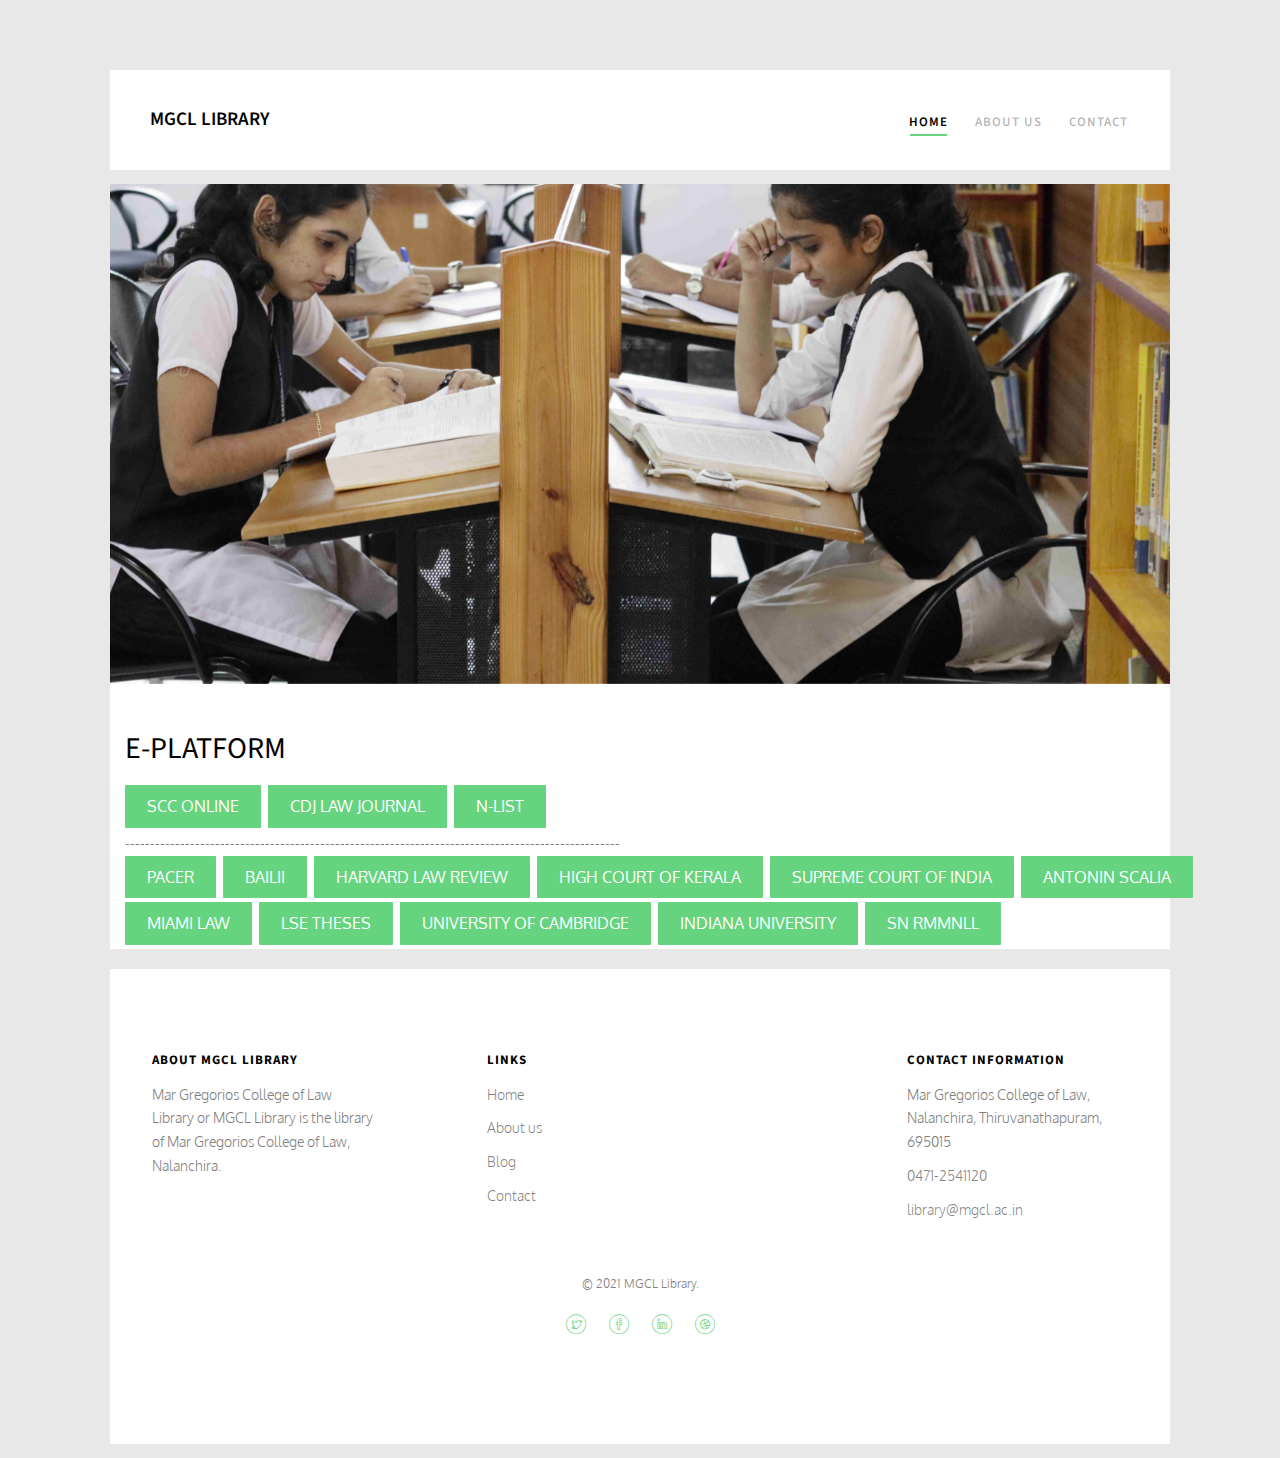
<file: eform.html>
<!DOCTYPE HTML>
<html>
	<head>
	<meta charset="utf-8">
	<meta http-equiv="X-UA-Compatible" content="IE=edge">
	<title>MGCL &mdash; Mar Gregorios College of Law Library</title>
	<meta name="viewport" content="width=device-width, initial-scale=1">
	<meta name="description" content="Mar Gregorios College of Law Library" />
	<meta name="keywords" content="mgcl library, mar gregorios college library"/>
	

	<link href="https://fonts.googleapis.com/css?family=Oxygen:300,400" rel="stylesheet">
	<link href="https://fonts.googleapis.com/css?family=Source+Sans+Pro:400,600,700" rel="stylesheet">
	
	<!-- Animate.css -->
	<link rel="stylesheet" href="css/animate.css">
	<!-- Icomoon Icon Fonts-->
	<link rel="stylesheet" href="css/icomoon.css">
	<!-- Bootstrap  -->
	<link rel="stylesheet" href="css/bootstrap.css">

	<!-- Magnific Popup -->
	<link rel="stylesheet" href="css/magnific-popup.css">

	<!-- Flexslider  -->
	<link rel="stylesheet" href="css/flexslider.css">

	<!-- Theme style  -->
	<link rel="stylesheet" href="css/style.css">

	<!-- Modernizr JS -->
	<script src="js/modernizr-2.6.2.min.js"></script>
	<!-- FOR IE9 below -->
	<!--[if lt IE 9]>
	<script src="js/respond.min.js"></script>
	<![endif]-->
        
<!-- Favicon and Touch Icons -->
<link href="images/favicon.png" rel="shortcut icon" type="image/png">
<link href="images/apple-touch-icon.png" rel="apple-touch-icon">
<link href="images/apple-touch-icon-72x72.png" rel="apple-touch-icon" sizes="72x72">
<link href="images/apple-touch-icon-114x114.png" rel="apple-touch-icon" sizes="114x114">
<link href="images/apple-touch-icon-144x144.png" rel="apple-touch-icon" sizes="144x144">

<link href="https://mgcl.ac.in/home/css/bootstrap.min.css" rel="stylesheet" type="text/css">
<link href="https://mgcl.ac.in/home/css/jquery-ui.min.css" rel="stylesheet" type="text/css">
<link href="https://mgcl.ac.in/home/css/animate.css" rel="stylesheet" type="text/css">
<link href="https://mgcl.ac.in/home/css/css-plugin-collections.css" rel="stylesheet"/>
<link href="https://mgcl.ac.in/home/css/menuzord-megamenu.css" rel="stylesheet"/>
<link id="menuzord-menu-skins" href="https://mgcl.ac.in/home/css/menuzord-skins/menuzord-rounded-boxed.css" rel="stylesheet"/>
<link href="https://mgcl.ac.in/home/css/style-main.css" rel="stylesheet" type="text/css">
<link href="https://mgcl.ac.in/home/css/preloader.css" rel="stylesheet" type="text/css">
<link href="https://mgcl.ac.in/home/css/custom-bootstrap-margin-padding.css" rel="stylesheet" type="text/css">
<link href="https://mgcl.ac.in/home/css/responsive.css" rel="stylesheet" type="text/css">
<link  href="https://mgcl.ac.in/home/js/revolution-slider/css/settings.css" rel="stylesheet" type="text/css"/>
<link  href="https://mgcl.ac.in/home/js/revolution-slider/css/layers.css" rel="stylesheet" type="text/css"/>
<link  href="https://mgcl.ac.in/home/js/revolution-slider/css/navigation.css" rel="stylesheet" type="text/css"/>
<link href="https://mgcl.ac.in/home/css/colors/theme-skin-color-set1.css" rel="stylesheet" type="text/css">
<script src="https://mgcl.ac.in/home/js/jquery-2.2.4.min.js"></script>
<script src="https://mgcl.ac.in/home/js/jquery-ui.min.js"></script>
<script src="https://mgcl.ac.in/home/js/bootstrap.min.js"></script>
<script src="https://mgcl.ac.in/home/js/jquery-plugin-collection.js"></script>
<script src="https://mgcl.ac.in/home/js/revolution-slider/js/jquery.themepunch.tools.min.js"></script>
<script src="https://mgcl.ac.in/home/js/revolution-slider/js/jquery.themepunch.revolution.min.js"></script>
<link rel="stylesheet" href="https://cdnjs.cloudflare.com/ajax/libs/font-awesome/4.7.0/css/font-awesome.min.css">
<style>
    .blinks{
	
	-webkit-animation: 2s linear infinite condemned_blink_effect;
	animation: blink 2s linear infinite;
	
}

@keyframes blink{
	
	0%{opacity:1;}
	50%{opacity:0;}
	100%{opacity:1;}
	
	
}
</style>

	</head>
	<body>
		
	<div class="fh5co-loader"></div>
	
	<div id="page">
		<nav class="fh5co-nav" role="navigation">
			<div class="container-wrap">
				<div class="top-menu">
					<div class="row">
						<div class="col-xs-2">
							<div id="fh5co-logo"><a href="index.html">MGCL Library</a></div>
						</div>
						<div class="col-xs-10 text-right menu-1">
							<ul>
								<li class="active"><a href="index.html">Home</a></li>
								<li><a href="about.html">About us</a></li>
								<li><a href="contact.html">Contact</a></li>
							</ul>
						</div>
					</div>
					
				</div>
			</div>
		</nav>
    <div class="container-wrap">
		<aside id="fh5co-hero">
			<div class="flexslider">
				<ul class="slides">
			   	<li style="background-image: url(images/about_bg.jpg);">
			   		<div class="overlay-gradient"></div>
			   		<div class="container-fluids">
			   			<div class="row">
				   		</div>
			   		</div>
			   	</li>		   	
			  	</ul>
		  	</div>
			  <br><br>
		</aside>

    <section>
      <div class="container">
        <div class="section-content">
                       <div class="row">
           
            <div class="col-md-12">
              <h2 class="text-uppercasetext-theme-colored mt-0 mt-sm-30">E-PLATFORM </h2>
		    

<a class="btn btn-primary btn-demo" href="https://www.scconline.com" target=”_blank”></i> SCC ONLINE</a> 
			       

<a class="btn btn-primary btn-demo" href="http://www.cdjlawjournal.com/" target=”_blank”></i> CDJ LAW JOURNAL</a> 
<a class="btn btn-primary btn-demo" href="https://nlist.inflibnet.ac.in/" target=”_blank”></i>N-LIST</a> <br>
	      
---------------------------------------------------------------------------------------------------
	      <br>
	      
	    


<a class="btn btn-primary btn-demo" href="https://pacer.uscourts.gov/" target=”_blank”></i> PACER</a> 

<a class="btn btn-primary btn-demo" href="https://www.bailii.org/" target=”_blank”></i>BAILII</a> 


<a class="btn btn-primary btn-demo" href="https://harvardlawreview.org/" target=”_blank”></i> HARVARD LAW REVIEW</a> 


<a class="btn btn-primary btn-demo" href="https://hckerala.gov.in/" target=”_blank”></i> HIGH COURT OF KERALA</a> 


<a class="btn btn-primary btn-demo" href="https://main.sci.gov.in/" target=”_blank”></i>SUPREME COURT OF INDIA</a> 



<a class="btn btn-primary btn-demo" href="https://www.law.gmu.edu/library/freelegalresearch" target=”_blank”></i>ANTONIN SCALIA </a> 

<a class="btn btn-primary btn-demo" href="https://repository.law.miami.edu/" target=”_blank”></i> MIAMI LAW</a> 

<a class="btn btn-primary btn-demo" href="http://etheses.lse.ac.uk/view/sets/DEPTS.html" target=”_blank”></i>LSE THESES</a> 

<a class="btn btn-primary btn-demo" href="https://www.repository.cam.ac.uk/" target=”_blank”></i>UNIVERSITY OF CAMBRIDGE</a>  

<a class="btn btn-primary btn-demo" href="https://dlc.dlib.indiana.edu/dlc/" target=”_blank”></i>INDIANA UNIVERSITY</a>  

<a class="btn btn-primary btn-demo" href="http://opac.nls.ac.in/" target=”_blank”></i> SN RMMNLL</a>  

              <div class="double-line-bottom-theme-colored-2"></div>
              
          </div>
          
                  </div>
      </div>
    </section>
 </div>
		
		<div class="container-wrap">
		<footer id="fh5co-footer" role="contentinfo">
			<div class="row">
				<div class="col-md-3 fh5co-widget">
					<h4>About MGCL Library</h4>
					<p>Mar Gregorios College of Law Library or MGCL Library is the library of Mar Gregorios College of Law, Nalanchira.</p>
				</div>
				<div class="col-md-3 col-md-push-1">
					<h4>Links</h4>
					<ul class="fh5co-footer-links">
						<li><a href="index.html">Home</a></li>
						<li><a href="about.html">About us</a></li>
						<li><a href="#">Blog</a></li>
						<li><a href="contact.html">Contact</a></li>
					</ul>
				</div>

				<div class="col-md-3 col-md-push-1">
					
				</div>

				<div class="col-md-3">
					<h4>Contact Information</h4>
					<ul class="fh5co-footer-links">
						<li>Mar Gregorios College of Law, <br> Nalanchira, Thiruvanathapuram, 695015</li>
						<li><a href="tel://1234567920"> 0471-2541120</a></li>
						<li><a href="mailto:info@yoursite.com">library@mgcl.ac.in</a></li>
					</ul>
				</div>

			</div>

			<div class="row copyright">
				<div class="col-md-12 text-center">
					<p>
						<small class="block">&copy; 2021 MGCL Library.</small></p>
					<p>
						<ul class="fh5co-social-icons">
							<li><a href="#"><i class="icon-twitter"></i></a></li>
							<li><a href="#"><i class="icon-facebook"></i></a></li>
							<li><a href="#"><i class="icon-linkedin"></i></a></li>
							<li><a href="#"><i class="icon-dribbble"></i></a></li>
						</ul>
					</p>
				</div>
			</div>
		</footer>
	</div><!-- END container-wrap -->
	</div>

	<div class="gototop js-top">
		<a href="#" class="js-gotop"><i class="icon-arrow-up2"></i></a>
	</div>
	
	<!-- jQuery -->
	<script src="js/jquery.min.js"></script>
	<!-- jQuery Easing -->
	<script src="js/jquery.easing.1.3.js"></script>
	<!-- Bootstrap -->
	<script src="js/bootstrap.min.js"></script>
	<!-- Waypoints -->
	<script src="js/jquery.waypoints.min.js"></script>
	<!-- Flexslider -->
	<script src="js/jquery.flexslider-min.js"></script>
	<!-- Magnific Popup -->
	<script src="js/jquery.magnific-popup.min.js"></script>
	<script src="js/magnific-popup-options.js"></script>
	<!-- Counters -->
	<script src="js/jquery.countTo.js"></script>
	<!-- Main -->
	<script src="js/main.js"></script>

	</body>
</html>
</file>
<file: css/icomoon.css>
@font-face {
  font-family: 'icomoon';
  src:  url('fonts/icomoon.eot?5j2n32');
  src:  url('fonts/icomoon.eot?5j2n32#iefix') format('embedded-opentype'),
    url('fonts/icomoon.ttf?5j2n32') format('truetype'),
    url('fonts/icomoon.woff?5j2n32') format('woff'),
    url('fonts/icomoon.svg?5j2n32#icomoon') format('svg');
  font-weight: normal;
  font-style: normal;
}

[class^="icon-"], [class*=" icon-"] {
  /* use !important to prevent issues with browser extensions that change fonts */
  font-family: 'icomoon' !important;
  speak: none;
  font-style: normal;
  font-weight: normal;
  font-variant: normal;
  text-transform: none;
  line-height: 1;

  /* Better Font Rendering =========== */
  -webkit-font-smoothing: antialiased;
  -moz-osx-font-smoothing: grayscale;
}

.icon-eye2:before {
  content: "\e064";
}
.icon-paper-clip:before {
  content: "\e065";
}
.icon-mail5:before {
  content: "\e066";
}
.icon-toggle:before {
  content: "\e067";
}
.icon-layout:before {
  content: "\e068";
}
.icon-link2:before {
  content: "\e069";
}
.icon-bell2:before {
  content: "\e06a";
}
.icon-lock3:before {
  content: "\e06b";
}
.icon-unlock:before {
  content: "\e06c";
}
.icon-ribbon2:before {
  content: "\e06d";
}
.icon-image2:before {
  content: "\e06e";
}
.icon-signal:before {
  content: "\e06f";
}
.icon-target3:before {
  content: "\e070";
}
.icon-clipboard3:before {
  content: "\e071";
}
.icon-clock3:before {
  content: "\e072";
}
.icon-watch:before {
  content: "\e073";
}
.icon-air-play:before {
  content: "\e074";
}
.icon-camera3:before {
  content: "\e075";
}
.icon-video2:before {
  content: "\e076";
}
.icon-disc:before {
  content: "\e077";
}
.icon-printer3:before {
  content: "\e078";
}
.icon-monitor:before {
  content: "\e079";
}
.icon-server:before {
  content: "\e07a";
}
.icon-cog2:before {
  content: "\e07b";
}
.icon-heart3:before {
  content: "\e07c";
}
.icon-paragraph:before {
  content: "\e07d";
}
.icon-align-justify:before {
  content: "\e07e";
}
.icon-align-left:before {
  content: "\e07f";
}
.icon-align-center:before {
  content: "\e080";
}
.icon-align-right:before {
  content: "\e081";
}
.icon-book2:before {
  content: "\e082";
}
.icon-layers2:before {
  content: "\e083";
}
.icon-stack2:before {
  content: "\e084";
}
.icon-stack-2:before {
  content: "\e085";
}
.icon-paper:before {
  content: "\e086";
}
.icon-paper-stack:before {
  content: "\e087";
}
.icon-search3:before {
  content: "\e088";
}
.icon-zoom-in2:before {
  content: "\e089";
}
.icon-zoom-out2:before {
  content: "\e08a";
}
.icon-reply2:before {
  content: "\e08b";
}
.icon-circle-plus:before {
  content: "\e08c";
}
.icon-circle-minus:before {
  content: "\e08d";
}
.icon-circle-check:before {
  content: "\e08e";
}
.icon-circle-cross:before {
  content: "\e08f";
}
.icon-square-plus:before {
  content: "\e090";
}
.icon-square-minus:before {
  content: "\e091";
}
.icon-square-check:before {
  content: "\e092";
}
.icon-square-cross:before {
  content: "\e093";
}
.icon-microphone:before {
  content: "\e094";
}
.icon-record:before {
  content: "\e095";
}
.icon-skip-back:before {
  content: "\e096";
}
.icon-rewind:before {
  content: "\e097";
}
.icon-play4:before {
  content: "\e098";
}
.icon-pause3:before {
  content: "\e099";
}
.icon-stop3:before {
  content: "\e09a";
}
.icon-fast-forward:before {
  content: "\e09b";
}
.icon-skip-forward:before {
  content: "\e09c";
}
.icon-shuffle2:before {
  content: "\e09d";
}
.icon-repeat:before {
  content: "\e09e";
}
.icon-folder2:before {
  content: "\e09f";
}
.icon-umbrella:before {
  content: "\e0a0";
}
.icon-moon:before {
  content: "\e0a1";
}
.icon-thermometer:before {
  content: "\e0a2";
}
.icon-drop:before {
  content: "\e0a3";
}
.icon-sun2:before {
  content: "\e0a4";
}
.icon-cloud3:before {
  content: "\e0a5";
}
.icon-cloud-upload2:before {
  content: "\e0a6";
}
.icon-cloud-download2:before {
  content: "\e0a7";
}
.icon-upload4:before {
  content: "\e0a8";
}
.icon-download4:before {
  content: "\e0a9";
}
.icon-location3:before {
  content: "\e0aa";
}
.icon-location-2:before {
  content: "\e0ab";
}
.icon-map3:before {
  content: "\e0ac";
}
.icon-battery:before {
  content: "\e0ad";
}
.icon-head:before {
  content: "\e0ae";
}
.icon-briefcase3:before {
  content: "\e0af";
}
.icon-speech-bubble:before {
  content: "\e0b0";
}
.icon-anchor2:before {
  content: "\e0b1";
}
.icon-globe2:before {
  content: "\e0b2";
}
.icon-box:before {
  content: "\e0b3";
}
.icon-reload:before {
  content: "\e0b4";
}
.icon-share3:before {
  content: "\e0b5";
}
.icon-marquee:before {
  content: "\e0b6";
}
.icon-marquee-plus:before {
  content: "\e0b7";
}
.icon-marquee-minus:before {
  content: "\e0b8";
}
.icon-tag:before {
  content: "\e0b9";
}
.icon-power2:before {
  content: "\e0ba";
}
.icon-command2:before {
  content: "\e0bb";
}
.icon-alt:before {
  content: "\e0bc";
}
.icon-esc:before {
  content: "\e0bd";
}
.icon-bar-graph:before {
  content: "\e0be";
}
.icon-bar-graph-2:before {
  content: "\e0bf";
}
.icon-pie-graph:before {
  content: "\e0c0";
}
.icon-star:before {
  content: "\e0c1";
}
.icon-arrow-left3:before {
  content: "\e0c2";
}
.icon-arrow-right3:before {
  content: "\e0c3";
}
.icon-arrow-up3:before {
  content: "\e0c4";
}
.icon-arrow-down3:before {
  content: "\e0c5";
}
.icon-volume:before {
  content: "\e0c6";
}
.icon-mute:before {
  content: "\e0c7";
}
.icon-content-right:before {
  content: "\e100";
}
.icon-content-left:before {
  content: "\e101";
}
.icon-grid2:before {
  content: "\e102";
}
.icon-grid-2:before {
  content: "\e103";
}
.icon-columns:before {
  content: "\e104";
}
.icon-loader:before {
  content: "\e105";
}
.icon-bag:before {
  content: "\e106";
}
.icon-ban:before {
  content: "\e107";
}
.icon-flag3:before {
  content: "\e108";
}
.icon-trash:before {
  content: "\e109";
}
.icon-expand2:before {
  content: "\e110";
}
.icon-contract:before {
  content: "\e111";
}
.icon-maximize:before {
  content: "\e112";
}
.icon-minimize:before {
  content: "\e113";
}
.icon-plus2:before {
  content: "\e114";
}
.icon-minus2:before {
  content: "\e115";
}
.icon-check:before {
  content: "\e116";
}
.icon-cross2:before {
  content: "\e117";
}
.icon-move:before {
  content: "\e118";
}
.icon-delete:before {
  content: "\e119";
}
.icon-menu5:before {
  content: "\e120";
}
.icon-archive:before {
  content: "\e121";
}
.icon-inbox:before {
  content: "\e122";
}
.icon-outbox:before {
  content: "\e123";
}
.icon-file:before {
  content: "\e124";
}
.icon-file-add:before {
  content: "\e125";
}
.icon-file-subtract:before {
  content: "\e126";
}
.icon-help:before {
  content: "\e127";
}
.icon-open:before {
  content: "\e128";
}
.icon-ellipsis:before {
  content: "\e129";
}
.icon-heart4:before {
  content: "\e900";
}
.icon-cloud4:before {
  content: "\e901";
}
.icon-star2:before {
  content: "\e902";
}
.icon-tv2:before {
  content: "\e903";
}
.icon-sound:before {
  content: "\e904";
}
.icon-video3:before {
  content: "\e905";
}
.icon-trash2:before {
  content: "\e906";
}
.icon-user2:before {
  content: "\e907";
}
.icon-key3:before {
  content: "\e908";
}
.icon-search4:before {
  content: "\e909";
}
.icon-settings:before {
  content: "\e90a";
}
.icon-camera4:before {
  content: "\e90b";
}
.icon-tag2:before {
  content: "\e90c";
}
.icon-lock4:before {
  content: "\e90d";
}
.icon-bulb:before {
  content: "\e90e";
}
.icon-pen2:before {
  content: "\e90f";
}
.icon-diamond:before {
  content: "\e910";
}
.icon-display2:before {
  content: "\e911";
}
.icon-location4:before {
  content: "\e912";
}
.icon-eye3:before {
  content: "\e913";
}
.icon-bubble3:before {
  content: "\e914";
}
.icon-stack3:before {
  content: "\e915";
}
.icon-cup:before {
  content: "\e916";
}
.icon-phone3:before {
  content: "\e917";
}
.icon-news:before {
  content: "\e918";
}
.icon-mail6:before {
  content: "\e919";
}
.icon-like:before {
  content: "\e91a";
}
.icon-photo:before {
  content: "\e91b";
}
.icon-note:before {
  content: "\e91c";
}
.icon-clock4:before {
  content: "\e91d";
}
.icon-paperplane:before {
  content: "\e91e";
}
.icon-params:before {
  content: "\e91f";
}
.icon-banknote:before {
  content: "\e920";
}
.icon-data:before {
  content: "\e921";
}
.icon-music2:before {
  content: "\e922";
}
.icon-megaphone2:before {
  content: "\e923";
}
.icon-study:before {
  content: "\e924";
}
.icon-lab2:before {
  content: "\e925";
}
.icon-food:before {
  content: "\e926";
}
.icon-t-shirt:before {
  content: "\e927";
}
.icon-fire2:before {
  content: "\e928";
}
.icon-clip:before {
  content: "\e929";
}
.icon-shop:before {
  content: "\e92a";
}
.icon-calendar3:before {
  content: "\e92b";
}
.icon-wallet2:before {
  content: "\e92c";
}
.icon-vynil:before {
  content: "\e92d";
}
.icon-truck2:before {
  content: "\e92e";
}
.icon-world:before {
  content: "\e92f";
}
.icon-mobile:before {
  content: "\e000";
}
.icon-laptop:before {
  content: "\e001";
}
.icon-desktop:before {
  content: "\e002";
}
.icon-tablet:before {
  content: "\e003";
}
.icon-phone:before {
  content: "\e004";
}
.icon-document:before {
  content: "\e005";
}
.icon-documents:before {
  content: "\e006";
}
.icon-search:before {
  content: "\e007";
}
.icon-clipboard:before {
  content: "\e008";
}
.icon-newspaper:before {
  content: "\e009";
}
.icon-notebook:before {
  content: "\e00a";
}
.icon-book-open:before {
  content: "\e00b";
}
.icon-browser:before {
  content: "\e00c";
}
.icon-calendar:before {
  content: "\e00d";
}
.icon-presentation:before {
  content: "\e00e";
}
.icon-picture:before {
  content: "\e00f";
}
.icon-pictures:before {
  content: "\e010";
}
.icon-video:before {
  content: "\e011";
}
.icon-camera:before {
  content: "\e012";
}
.icon-printer:before {
  content: "\e013";
}
.icon-toolbox:before {
  content: "\e014";
}
.icon-briefcase:before {
  content: "\e015";
}
.icon-wallet:before {
  content: "\e016";
}
.icon-gift:before {
  content: "\e017";
}
.icon-bargraph:before {
  content: "\e018";
}
.icon-grid:before {
  content: "\e019";
}
.icon-expand:before {
  content: "\e01a";
}
.icon-focus:before {
  content: "\e01b";
}
.icon-edit:before {
  content: "\e01c";
}
.icon-adjustments:before {
  content: "\e01d";
}
.icon-ribbon:before {
  content: "\e01e";
}
.icon-hourglass:before {
  content: "\e01f";
}
.icon-lock:before {
  content: "\e020";
}
.icon-megaphone:before {
  content: "\e021";
}
.icon-shield:before {
  content: "\e022";
}
.icon-trophy:before {
  content: "\e023";
}
.icon-flag:before {
  content: "\e024";
}
.icon-map:before {
  content: "\e025";
}
.icon-puzzle:before {
  content: "\e026";
}
.icon-basket:before {
  content: "\e027";
}
.icon-envelope:before {
  content: "\e028";
}
.icon-streetsign:before {
  content: "\e029";
}
.icon-telescope:before {
  content: "\e02a";
}
.icon-gears:before {
  content: "\e02b";
}
.icon-key:before {
  content: "\e02c";
}
.icon-paperclip:before {
  content: "\e02d";
}
.icon-attachment:before {
  content: "\e02e";
}
.icon-pricetags:before {
  content: "\e02f";
}
.icon-lightbulb:before {
  content: "\e030";
}
.icon-layers:before {
  content: "\e031";
}
.icon-pencil:before {
  content: "\e032";
}
.icon-tools:before {
  content: "\e033";
}
.icon-tools-2:before {
  content: "\e034";
}
.icon-scissors:before {
  content: "\e035";
}
.icon-paintbrush:before {
  content: "\e036";
}
.icon-magnifying-glass:before {
  content: "\e037";
}
.icon-circle-compass:before {
  content: "\e038";
}
.icon-linegraph:before {
  content: "\e039";
}
.icon-mic:before {
  content: "\e03a";
}
.icon-strategy:before {
  content: "\e03b";
}
.icon-beaker:before {
  content: "\e03c";
}
.icon-caution:before {
  content: "\e03d";
}
.icon-recycle:before {
  content: "\e03e";
}
.icon-anchor:before {
  content: "\e03f";
}
.icon-profile-male:before {
  content: "\e040";
}
.icon-profile-female:before {
  content: "\e041";
}
.icon-bike:before {
  content: "\e042";
}
.icon-wine:before {
  content: "\e043";
}
.icon-hotairballoon:before {
  content: "\e044";
}
.icon-globe:before {
  content: "\e045";
}
.icon-genius:before {
  content: "\e046";
}
.icon-map-pin:before {
  content: "\e047";
}
.icon-dial:before {
  content: "\e048";
}
.icon-chat:before {
  content: "\e049";
}
.icon-heart:before {
  content: "\e04a";
}
.icon-cloud:before {
  content: "\e04b";
}
.icon-upload:before {
  content: "\e04c";
}
.icon-download:before {
  content: "\e04d";
}
.icon-target:before {
  content: "\e04e";
}
.icon-hazardous:before {
  content: "\e04f";
}
.icon-piechart:before {
  content: "\e050";
}
.icon-speedometer:before {
  content: "\e051";
}
.icon-global:before {
  content: "\e052";
}
.icon-compass:before {
  content: "\e053";
}
.icon-lifesaver:before {
  content: "\e054";
}
.icon-clock:before {
  content: "\e055";
}
.icon-aperture:before {
  content: "\e056";
}
.icon-quote:before {
  content: "\e057";
}
.icon-scope:before {
  content: "\e058";
}
.icon-alarmclock:before {
  content: "\e059";
}
.icon-refresh:before {
  content: "\e05a";
}
.icon-happy:before {
  content: "\e05b";
}
.icon-sad:before {
  content: "\e05c";
}
.icon-facebook:before {
  content: "\e05d";
}
.icon-twitter:before {
  content: "\e05e";
}
.icon-googleplus:before {
  content: "\e05f";
}
.icon-rss:before {
  content: "\e060";
}
.icon-tumblr:before {
  content: "\e061";
}
.icon-linkedin:before {
  content: "\e062";
}
.icon-dribbble:before {
  content: "\e063";
}
.icon-home:before {
  content: "\e930";
}
.icon-home2:before {
  content: "\e931";
}
.icon-home3:before {
  content: "\e932";
}
.icon-office:before {
  content: "\e933";
}
.icon-newspaper2:before {
  content: "\e934";
}
.icon-pencil2:before {
  content: "\e935";
}
.icon-pencil22:before {
  content: "\e936";
}
.icon-quill:before {
  content: "\e937";
}
.icon-pen:before {
  content: "\e938";
}
.icon-blog:before {
  content: "\e939";
}
.icon-eyedropper:before {
  content: "\e93a";
}
.icon-droplet:before {
  content: "\e93b";
}
.icon-paint-format:before {
  content: "\e93c";
}
.icon-image:before {
  content: "\e93d";
}
.icon-images:before {
  content: "\e93e";
}
.icon-camera2:before {
  content: "\e93f";
}
.icon-headphones:before {
  content: "\e940";
}
.icon-music:before {
  content: "\e941";
}
.icon-play:before {
  content: "\e942";
}
.icon-film:before {
  content: "\e943";
}
.icon-video-camera:before {
  content: "\e944";
}
.icon-dice:before {
  content: "\e945";
}
.icon-pacman:before {
  content: "\e946";
}
.icon-spades:before {
  content: "\e947";
}
.icon-clubs:before {
  content: "\e948";
}
.icon-diamonds:before {
  content: "\e949";
}
.icon-bullhorn:before {
  content: "\e94a";
}
.icon-connection:before {
  content: "\e94b";
}
.icon-podcast:before {
  content: "\e94c";
}
.icon-feed:before {
  content: "\e94d";
}
.icon-mic2:before {
  content: "\e94e";
}
.icon-book:before {
  content: "\e94f";
}
.icon-books:before {
  content: "\e950";
}
.icon-library:before {
  content: "\e951";
}
.icon-file-text:before {
  content: "\e952";
}
.icon-profile:before {
  content: "\e953";
}
.icon-file-empty:before {
  content: "\e954";
}
.icon-files-empty:before {
  content: "\e955";
}
.icon-file-text2:before {
  content: "\e956";
}
.icon-file-picture:before {
  content: "\e957";
}
.icon-file-music:before {
  content: "\e958";
}
.icon-file-play:before {
  content: "\e959";
}
.icon-file-video:before {
  content: "\e95a";
}
.icon-file-zip:before {
  content: "\e95b";
}
.icon-copy:before {
  content: "\e95c";
}
.icon-paste:before {
  content: "\e95d";
}
.icon-stack:before {
  content: "\e95e";
}
.icon-folder:before {
  content: "\e95f";
}
.icon-folder-open:before {
  content: "\e960";
}
.icon-folder-plus:before {
  content: "\e961";
}
.icon-folder-minus:before {
  content: "\e962";
}
.icon-folder-download:before {
  content: "\e963";
}
.icon-folder-upload:before {
  content: "\e964";
}
.icon-price-tag:before {
  content: "\e965";
}
.icon-price-tags:before {
  content: "\e966";
}
.icon-barcode:before {
  content: "\e967";
}
.icon-qrcode:before {
  content: "\e968";
}
.icon-ticket:before {
  content: "\e969";
}
.icon-cart:before {
  content: "\e96a";
}
.icon-coin-dollar:before {
  content: "\e96b";
}
.icon-coin-euro:before {
  content: "\e96c";
}
.icon-coin-pound:before {
  content: "\e96d";
}
.icon-coin-yen:before {
  content: "\e96e";
}
.icon-credit-card:before {
  content: "\e96f";
}
.icon-calculator:before {
  content: "\e970";
}
.icon-lifebuoy:before {
  content: "\e971";
}
.icon-phone2:before {
  content: "\e972";
}
.icon-phone-hang-up:before {
  content: "\e973";
}
.icon-address-book:before {
  content: "\e974";
}
.icon-envelop:before {
  content: "\e975";
}
.icon-pushpin:before {
  content: "\e976";
}
.icon-location:before {
  content: "\e977";
}
.icon-location2:before {
  content: "\e978";
}
.icon-compass2:before {
  content: "\e979";
}
.icon-compass22:before {
  content: "\e97a";
}
.icon-map2:before {
  content: "\e97b";
}
.icon-map22:before {
  content: "\e97c";
}
.icon-history:before {
  content: "\e97d";
}
.icon-clock2:before {
  content: "\e97e";
}
.icon-clock22:before {
  content: "\e97f";
}
.icon-alarm:before {
  content: "\e980";
}
.icon-bell:before {
  content: "\e981";
}
.icon-stopwatch:before {
  content: "\e982";
}
.icon-calendar2:before {
  content: "\e983";
}
.icon-printer2:before {
  content: "\e984";
}
.icon-keyboard:before {
  content: "\e985";
}
.icon-display:before {
  content: "\e986";
}
.icon-laptop2:before {
  content: "\e987";
}
.icon-mobile2:before {
  content: "\e988";
}
.icon-mobile22:before {
  content: "\e989";
}
.icon-tablet2:before {
  content: "\e98a";
}
.icon-tv:before {
  content: "\e98b";
}
.icon-drawer:before {
  content: "\e98c";
}
.icon-drawer2:before {
  content: "\e98d";
}
.icon-box-add:before {
  content: "\e98e";
}
.icon-box-remove:before {
  content: "\e98f";
}
.icon-download3:before {
  content: "\e990";
}
.icon-upload2:before {
  content: "\e991";
}
.icon-floppy-disk:before {
  content: "\e992";
}
.icon-drive:before {
  content: "\e993";
}
.icon-database:before {
  content: "\e994";
}
.icon-undo:before {
  content: "\e995";
}
.icon-redo:before {
  content: "\e996";
}
.icon-undo2:before {
  content: "\e997";
}
.icon-redo2:before {
  content: "\e998";
}
.icon-forward:before {
  content: "\e999";
}
.icon-reply:before {
  content: "\e99a";
}
.icon-bubble:before {
  content: "\e99b";
}
.icon-bubbles:before {
  content: "\e99c";
}
.icon-bubbles2:before {
  content: "\e99d";
}
.icon-bubble2:before {
  content: "\e99e";
}
.icon-bubbles3:before {
  content: "\e99f";
}
.icon-bubbles4:before {
  content: "\e9a0";
}
.icon-user:before {
  content: "\e9a1";
}
.icon-users:before {
  content: "\e9a2";
}
.icon-user-plus:before {
  content: "\e9a3";
}
.icon-user-minus:before {
  content: "\e9a4";
}
.icon-user-check:before {
  content: "\e9a5";
}
.icon-user-tie:before {
  content: "\e9a6";
}
.icon-quotes-left:before {
  content: "\e9a7";
}
.icon-quotes-right:before {
  content: "\e9a8";
}
.icon-hour-glass:before {
  content: "\e9a9";
}
.icon-spinner:before {
  content: "\e9aa";
}
.icon-spinner2:before {
  content: "\e9ab";
}
.icon-spinner3:before {
  content: "\e9ac";
}
.icon-spinner4:before {
  content: "\e9ad";
}
.icon-spinner5:before {
  content: "\e9ae";
}
.icon-spinner6:before {
  content: "\e9af";
}
.icon-spinner7:before {
  content: "\e9b0";
}
.icon-spinner8:before {
  content: "\e9b1";
}
.icon-spinner9:before {
  content: "\e9b2";
}
.icon-spinner10:before {
  content: "\e9b3";
}
.icon-spinner11:before {
  content: "\e9b4";
}
.icon-binoculars:before {
  content: "\e9b5";
}
.icon-search2:before {
  content: "\e9b6";
}
.icon-zoom-in:before {
  content: "\e9b7";
}
.icon-zoom-out:before {
  content: "\e9b8";
}
.icon-enlarge:before {
  content: "\e9b9";
}
.icon-shrink:before {
  content: "\e9ba";
}
.icon-enlarge2:before {
  content: "\e9bb";
}
.icon-shrink2:before {
  content: "\e9bc";
}
.icon-key2:before {
  content: "\e9bd";
}
.icon-key22:before {
  content: "\e9be";
}
.icon-lock2:before {
  content: "\e9bf";
}
.icon-unlocked:before {
  content: "\e9c0";
}
.icon-wrench:before {
  content: "\e9c1";
}
.icon-equalizer:before {
  content: "\e9c2";
}
.icon-equalizer2:before {
  content: "\e9c3";
}
.icon-cog:before {
  content: "\e9c4";
}
.icon-cogs:before {
  content: "\e9c5";
}
.icon-hammer:before {
  content: "\e9c6";
}
.icon-magic-wand:before {
  content: "\e9c7";
}
.icon-aid-kit:before {
  content: "\e9c8";
}
.icon-bug:before {
  content: "\e9c9";
}
.icon-pie-chart:before {
  content: "\e9ca";
}
.icon-stats-dots:before {
  content: "\e9cb";
}
.icon-stats-bars:before {
  content: "\e9cc";
}
.icon-stats-bars2:before {
  content: "\e9cd";
}
.icon-trophy2:before {
  content: "\e9ce";
}
.icon-gift2:before {
  content: "\e9cf";
}
.icon-glass:before {
  content: "\e9d0";
}
.icon-glass2:before {
  content: "\e9d1";
}
.icon-mug:before {
  content: "\e9d2";
}
.icon-spoon-knife:before {
  content: "\e9d3";
}
.icon-leaf:before {
  content: "\e9d4";
}
.icon-rocket:before {
  content: "\e9d5";
}
.icon-meter:before {
  content: "\e9d6";
}
.icon-meter2:before {
  content: "\e9d7";
}
.icon-hammer2:before {
  content: "\e9d8";
}
.icon-fire:before {
  content: "\e9d9";
}
.icon-lab:before {
  content: "\e9da";
}
.icon-magnet:before {
  content: "\e9db";
}
.icon-bin:before {
  content: "\e9dc";
}
.icon-bin2:before {
  content: "\e9dd";
}
.icon-briefcase2:before {
  content: "\e9de";
}
.icon-airplane:before {
  content: "\e9df";
}
.icon-truck:before {
  content: "\e9e0";
}
.icon-road:before {
  content: "\e9e1";
}
.icon-accessibility:before {
  content: "\e9e2";
}
.icon-target2:before {
  content: "\e9e3";
}
.icon-shield2:before {
  content: "\e9e4";
}
.icon-power:before {
  content: "\e9e5";
}
.icon-switch:before {
  content: "\e9e6";
}
.icon-power-cord:before {
  content: "\e9e7";
}
.icon-clipboard2:before {
  content: "\e9e8";
}
.icon-list-numbered:before {
  content: "\e9e9";
}
.icon-list:before {
  content: "\e9ea";
}
.icon-list2:before {
  content: "\e9eb";
}
.icon-tree:before {
  content: "\e9ec";
}
.icon-menu:before {
  content: "\e9ed";
}
.icon-menu2:before {
  content: "\e9ee";
}
.icon-menu3:before {
  content: "\e9ef";
}
.icon-menu4:before {
  content: "\e9f0";
}
.icon-cloud2:before {
  content: "\e9f1";
}
.icon-cloud-download:before {
  content: "\e9f2";
}
.icon-cloud-upload:before {
  content: "\e9f3";
}
.icon-cloud-check:before {
  content: "\e9f4";
}
.icon-download2:before {
  content: "\e9f5";
}
.icon-upload22:before {
  content: "\e9f6";
}
.icon-download32:before {
  content: "\e9f7";
}
.icon-upload3:before {
  content: "\e9f8";
}
.icon-sphere:before {
  content: "\e9f9";
}
.icon-earth:before {
  content: "\e9fa";
}
.icon-link:before {
  content: "\e9fb";
}
.icon-flag2:before {
  content: "\e9fc";
}
.icon-attachment2:before {
  content: "\e9fd";
}
.icon-eye:before {
  content: "\e9fe";
}
.icon-eye-plus:before {
  content: "\e9ff";
}
.icon-eye-minus:before {
  content: "\ea00";
}
.icon-eye-blocked:before {
  content: "\ea01";
}
.icon-bookmark:before {
  content: "\ea02";
}
.icon-bookmarks:before {
  content: "\ea03";
}
.icon-sun:before {
  content: "\ea04";
}
.icon-contrast:before {
  content: "\ea05";
}
.icon-brightness-contrast:before {
  content: "\ea06";
}
.icon-star-empty:before {
  content: "\ea07";
}
.icon-star-half:before {
  content: "\ea08";
}
.icon-star-full:before {
  content: "\ea09";
}
.icon-heart2:before {
  content: "\ea0a";
}
.icon-heart-broken:before {
  content: "\ea0b";
}
.icon-man:before {
  content: "\ea0c";
}
.icon-woman:before {
  content: "\ea0d";
}
.icon-man-woman:before {
  content: "\ea0e";
}
.icon-happy3:before {
  content: "\ea0f";
}
.icon-happy2:before {
  content: "\ea10";
}
.icon-smile:before {
  content: "\ea11";
}
.icon-smile2:before {
  content: "\ea12";
}
.icon-tongue:before {
  content: "\ea13";
}
.icon-tongue2:before {
  content: "\ea14";
}
.icon-sad2:before {
  content: "\ea15";
}
.icon-sad22:before {
  content: "\ea16";
}
.icon-wink:before {
  content: "\ea17";
}
.icon-wink2:before {
  content: "\ea18";
}
.icon-grin:before {
  content: "\ea19";
}
.icon-grin2:before {
  content: "\ea1a";
}
.icon-cool:before {
  content: "\ea1b";
}
.icon-cool2:before {
  content: "\ea1c";
}
.icon-angry:before {
  content: "\ea1d";
}
.icon-angry2:before {
  content: "\ea1e";
}
.icon-evil:before {
  content: "\ea1f";
}
.icon-evil2:before {
  content: "\ea20";
}
.icon-shocked:before {
  content: "\ea21";
}
.icon-shocked2:before {
  content: "\ea22";
}
.icon-baffled:before {
  content: "\ea23";
}
.icon-baffled2:before {
  content: "\ea24";
}
.icon-confused:before {
  content: "\ea25";
}
.icon-confused2:before {
  content: "\ea26";
}
.icon-neutral:before {
  content: "\ea27";
}
.icon-neutral2:before {
  content: "\ea28";
}
.icon-hipster:before {
  content: "\ea29";
}
.icon-hipster2:before {
  content: "\ea2a";
}
.icon-wondering:before {
  content: "\ea2b";
}
.icon-wondering2:before {
  content: "\ea2c";
}
.icon-sleepy:before {
  content: "\ea2d";
}
.icon-sleepy2:before {
  content: "\ea2e";
}
.icon-frustrated:before {
  content: "\ea2f";
}
.icon-frustrated2:before {
  content: "\ea30";
}
.icon-crying:before {
  content: "\ea31";
}
.icon-crying2:before {
  content: "\ea32";
}
.icon-point-up:before {
  content: "\ea33";
}
.icon-point-right:before {
  content: "\ea34";
}
.icon-point-down:before {
  content: "\ea35";
}
.icon-point-left:before {
  content: "\ea36";
}
.icon-warning:before {
  content: "\ea37";
}
.icon-notification:before {
  content: "\ea38";
}
.icon-question:before {
  content: "\ea39";
}
.icon-plus:before {
  content: "\ea3a";
}
.icon-minus:before {
  content: "\ea3b";
}
.icon-info:before {
  content: "\ea3c";
}
.icon-cancel-circle:before {
  content: "\ea3d";
}
.icon-blocked:before {
  content: "\ea3e";
}
.icon-cross:before {
  content: "\ea3f";
}
.icon-checkmark:before {
  content: "\ea40";
}
.icon-checkmark2:before {
  content: "\ea41";
}
.icon-spell-check:before {
  content: "\ea42";
}
.icon-enter:before {
  content: "\ea43";
}
.icon-exit:before {
  content: "\ea44";
}
.icon-play2:before {
  content: "\ea45";
}
.icon-pause:before {
  content: "\ea46";
}
.icon-stop:before {
  content: "\ea47";
}
.icon-previous:before {
  content: "\ea48";
}
.icon-next:before {
  content: "\ea49";
}
.icon-backward:before {
  content: "\ea4a";
}
.icon-forward2:before {
  content: "\ea4b";
}
.icon-play3:before {
  content: "\ea4c";
}
.icon-pause2:before {
  content: "\ea4d";
}
.icon-stop2:before {
  content: "\ea4e";
}
.icon-backward2:before {
  content: "\ea4f";
}
.icon-forward3:before {
  content: "\ea50";
}
.icon-first:before {
  content: "\ea51";
}
.icon-last:before {
  content: "\ea52";
}
.icon-previous2:before {
  content: "\ea53";
}
.icon-next2:before {
  content: "\ea54";
}
.icon-eject:before {
  content: "\ea55";
}
.icon-volume-high:before {
  content: "\ea56";
}
.icon-volume-medium:before {
  content: "\ea57";
}
.icon-volume-low:before {
  content: "\ea58";
}
.icon-volume-mute:before {
  content: "\ea59";
}
.icon-volume-mute2:before {
  content: "\ea5a";
}
.icon-volume-increase:before {
  content: "\ea5b";
}
.icon-volume-decrease:before {
  content: "\ea5c";
}
.icon-loop:before {
  content: "\ea5d";
}
.icon-loop2:before {
  content: "\ea5e";
}
.icon-infinite:before {
  content: "\ea5f";
}
.icon-shuffle:before {
  content: "\ea60";
}
.icon-arrow-up-left:before {
  content: "\ea61";
}
.icon-arrow-up:before {
  content: "\ea62";
}
.icon-arrow-up-right:before {
  content: "\ea63";
}
.icon-arrow-right:before {
  content: "\ea64";
}
.icon-arrow-down-right:before {
  content: "\ea65";
}
.icon-arrow-down:before {
  content: "\ea66";
}
.icon-arrow-down-left:before {
  content: "\ea67";
}
.icon-arrow-left:before {
  content: "\ea68";
}
.icon-arrow-up-left2:before {
  content: "\ea69";
}
.icon-arrow-up2:before {
  content: "\ea6a";
}
.icon-arrow-up-right2:before {
  content: "\ea6b";
}
.icon-arrow-right2:before {
  content: "\ea6c";
}
.icon-arrow-down-right2:before {
  content: "\ea6d";
}
.icon-arrow-down2:before {
  content: "\ea6e";
}
.icon-arrow-down-left2:before {
  content: "\ea6f";
}
.icon-arrow-left2:before {
  content: "\ea70";
}
.icon-circle-up:before {
  content: "\ea71";
}
.icon-circle-right:before {
  content: "\ea72";
}
.icon-circle-down:before {
  content: "\ea73";
}
.icon-circle-left:before {
  content: "\ea74";
}
.icon-tab:before {
  content: "\ea75";
}
.icon-move-up:before {
  content: "\ea76";
}
.icon-move-down:before {
  content: "\ea77";
}
.icon-sort-alpha-asc:before {
  content: "\ea78";
}
.icon-sort-alpha-desc:before {
  content: "\ea79";
}
.icon-sort-numeric-asc:before {
  content: "\ea7a";
}
.icon-sort-numberic-desc:before {
  content: "\ea7b";
}
.icon-sort-amount-asc:before {
  content: "\ea7c";
}
.icon-sort-amount-desc:before {
  content: "\ea7d";
}
.icon-command:before {
  content: "\ea7e";
}
.icon-shift:before {
  content: "\ea7f";
}
.icon-ctrl:before {
  content: "\ea80";
}
.icon-opt:before {
  content: "\ea81";
}
.icon-checkbox-checked:before {
  content: "\ea82";
}
.icon-checkbox-unchecked:before {
  content: "\ea83";
}
.icon-radio-checked:before {
  content: "\ea84";
}
.icon-radio-checked2:before {
  content: "\ea85";
}
.icon-radio-unchecked:before {
  content: "\ea86";
}
.icon-crop:before {
  content: "\ea87";
}
.icon-make-group:before {
  content: "\ea88";
}
.icon-ungroup:before {
  content: "\ea89";
}
.icon-scissors2:before {
  content: "\ea8a";
}
.icon-filter:before {
  content: "\ea8b";
}
.icon-font:before {
  content: "\ea8c";
}
.icon-ligature:before {
  content: "\ea8d";
}
.icon-ligature2:before {
  content: "\ea8e";
}
.icon-text-height:before {
  content: "\ea8f";
}
.icon-text-width:before {
  content: "\ea90";
}
.icon-font-size:before {
  content: "\ea91";
}
.icon-bold:before {
  content: "\ea92";
}
.icon-underline:before {
  content: "\ea93";
}
.icon-italic:before {
  content: "\ea94";
}
.icon-strikethrough:before {
  content: "\ea95";
}
.icon-omega:before {
  content: "\ea96";
}
.icon-sigma:before {
  content: "\ea97";
}
.icon-page-break:before {
  content: "\ea98";
}
.icon-superscript:before {
  content: "\ea99";
}
.icon-subscript:before {
  content: "\ea9a";
}
.icon-superscript2:before {
  content: "\ea9b";
}
.icon-subscript2:before {
  content: "\ea9c";
}
.icon-text-color:before {
  content: "\ea9d";
}
.icon-pagebreak:before {
  content: "\ea9e";
}
.icon-clear-formatting:before {
  content: "\ea9f";
}
.icon-table:before {
  content: "\eaa0";
}
.icon-table2:before {
  content: "\eaa1";
}
.icon-insert-template:before {
  content: "\eaa2";
}
.icon-pilcrow:before {
  content: "\eaa3";
}
.icon-ltr:before {
  content: "\eaa4";
}
.icon-rtl:before {
  content: "\eaa5";
}
.icon-section:before {
  content: "\eaa6";
}
.icon-paragraph-left:before {
  content: "\eaa7";
}
.icon-paragraph-center:before {
  content: "\eaa8";
}
.icon-paragraph-right:before {
  content: "\eaa9";
}
.icon-paragraph-justify:before {
  content: "\eaaa";
}
.icon-indent-increase:before {
  content: "\eaab";
}
.icon-indent-decrease:before {
  content: "\eaac";
}
.icon-share:before {
  content: "\eaad";
}
.icon-new-tab:before {
  content: "\eaae";
}
.icon-embed:before {
  content: "\eaaf";
}
.icon-embed2:before {
  content: "\eab0";
}
.icon-terminal:before {
  content: "\eab1";
}
.icon-share2:before {
  content: "\eab2";
}
.icon-mail:before {
  content: "\eab3";
}
.icon-mail2:before {
  content: "\eab4";
}
.icon-mail3:before {
  content: "\eab5";
}
.icon-mail4:before {
  content: "\eab6";
}
.icon-amazon:before {
  content: "\eab7";
}
.icon-google:before {
  content: "\eab8";
}
.icon-google2:before {
  content: "\eab9";
}
.icon-google3:before {
  content: "\eaba";
}
.icon-google-plus:before {
  content: "\eabb";
}
.icon-google-plus2:before {
  content: "\eabc";
}
.icon-google-plus3:before {
  content: "\eabd";
}
.icon-hangouts:before {
  content: "\eabe";
}
.icon-google-drive:before {
  content: "\eabf";
}
.icon-facebook2:before {
  content: "\eac0";
}
.icon-facebook22:before {
  content: "\eac1";
}
.icon-instagram:before {
  content: "\eac2";
}
.icon-whatsapp:before {
  content: "\eac3";
}
.icon-spotify:before {
  content: "\eac4";
}
.icon-telegram:before {
  content: "\eac5";
}
.icon-twitter2:before {
  content: "\eac6";
}
.icon-vine:before {
  content: "\eac7";
}
.icon-vk:before {
  content: "\eac8";
}
.icon-renren:before {
  content: "\eac9";
}
.icon-sina-weibo:before {
  content: "\eaca";
}
.icon-rss2:before {
  content: "\eacb";
}
.icon-rss22:before {
  content: "\eacc";
}
.icon-youtube:before {
  content: "\eacd";
}
.icon-youtube2:before {
  content: "\eace";
}
.icon-twitch:before {
  content: "\eacf";
}
.icon-vimeo:before {
  content: "\ead0";
}
.icon-vimeo2:before {
  content: "\ead1";
}
.icon-lanyrd:before {
  content: "\ead2";
}
.icon-flickr:before {
  content: "\ead3";
}
.icon-flickr2:before {
  content: "\ead4";
}
.icon-flickr3:before {
  content: "\ead5";
}
.icon-flickr4:before {
  content: "\ead6";
}
.icon-dribbble2:before {
  content: "\ead7";
}
.icon-behance:before {
  content: "\ead8";
}
.icon-behance2:before {
  content: "\ead9";
}
.icon-deviantart:before {
  content: "\eada";
}
.icon-500px:before {
  content: "\eadb";
}
.icon-steam:before {
  content: "\eadc";
}
.icon-steam2:before {
  content: "\eadd";
}
.icon-dropbox:before {
  content: "\eade";
}
.icon-onedrive:before {
  content: "\eadf";
}
.icon-github:before {
  content: "\eae0";
}
.icon-npm:before {
  content: "\eae1";
}
.icon-basecamp:before {
  content: "\eae2";
}
.icon-trello:before {
  content: "\eae3";
}
.icon-wordpress:before {
  content: "\eae4";
}
.icon-joomla:before {
  content: "\eae5";
}
.icon-ello:before {
  content: "\eae6";
}
.icon-blogger:before {
  content: "\eae7";
}
.icon-blogger2:before {
  content: "\eae8";
}
.icon-tumblr2:before {
  content: "\eae9";
}
.icon-tumblr22:before {
  content: "\eaea";
}
.icon-yahoo:before {
  content: "\eaeb";
}
.icon-yahoo2:before {
  content: "\eaec";
}
.icon-tux:before {
  content: "\eaed";
}
.icon-appleinc:before {
  content: "\eaee";
}
.icon-finder:before {
  content: "\eaef";
}
.icon-android:before {
  content: "\eaf0";
}
.icon-windows:before {
  content: "\eaf1";
}
.icon-windows8:before {
  content: "\eaf2";
}
.icon-soundcloud:before {
  content: "\eaf3";
}
.icon-soundcloud2:before {
  content: "\eaf4";
}
.icon-skype:before {
  content: "\eaf5";
}
.icon-reddit:before {
  content: "\eaf6";
}
.icon-hackernews:before {
  content: "\eaf7";
}
.icon-wikipedia:before {
  content: "\eaf8";
}
.icon-linkedin2:before {
  content: "\eaf9";
}
.icon-linkedin22:before {
  content: "\eafa";
}
.icon-lastfm:before {
  content: "\eafb";
}
.icon-lastfm2:before {
  content: "\eafc";
}
.icon-delicious:before {
  content: "\eafd";
}
.icon-stumbleupon:before {
  content: "\eafe";
}
.icon-stumbleupon2:before {
  content: "\eaff";
}
.icon-stackoverflow:before {
  content: "\eb00";
}
.icon-pinterest:before {
  content: "\eb01";
}
.icon-pinterest2:before {
  content: "\eb02";
}
.icon-xing:before {
  content: "\eb03";
}
.icon-xing2:before {
  content: "\eb04";
}
.icon-flattr:before {
  content: "\eb05";
}
.icon-foursquare:before {
  content: "\eb06";
}
.icon-yelp:before {
  content: "\eb07";
}
.icon-paypal:before {
  content: "\eb08";
}
.icon-chrome:before {
  content: "\eb09";
}
.icon-firefox:before {
  content: "\eb0a";
}
.icon-IE:before {
  content: "\eb0b";
}
.icon-edge:before {
  content: "\eb0c";
}
.icon-safari:before {
  content: "\eb0d";
}
.icon-opera:before {
  content: "\eb0e";
}
.icon-file-pdf:before {
  content: "\eb0f";
}
.icon-file-openoffice:before {
  content: "\eb10";
}
.icon-file-word:before {
  content: "\eb11";
}
.icon-file-excel:before {
  content: "\eb12";
}
.icon-libreoffice:before {
  content: "\eb13";
}
.icon-html-five:before {
  content: "\eb14";
}
.icon-html-five2:before {
  content: "\eb15";
}
.icon-css3:before {
  content: "\eb16";
}
.icon-git:before {
  content: "\eb17";
}
.icon-codepen:before {
  content: "\eb18";
}
.icon-svg:before {
  content: "\eb19";
}
.icon-IcoMoon:before {
  content: "\eb1a";
}
</file>
<file: css/style.css>
@font-face {
  font-family: 'icomoon';
  src: url("../fonts/icomoon/icomoon.eot?srf3rx");
  src: url("../fonts/icomoon/icomoon.eot?srf3rx#iefix") format("embedded-opentype"), url("../fonts/icomoon/icomoon.ttf?srf3rx") format("truetype"), url("../fonts/icomoon/icomoon.woff?srf3rx") format("woff"), url("../fonts/icomoon/icomoon.svg?srf3rx#icomoon") format("svg");
  font-weight: normal;
  font-style: normal;
}
/* =======================================================
*
* 	Template Style 
*
* ======================================================= */
body {
  font-family: "Oxygen", sans-serif;
  font-weight: 300;
  font-size: 14px;
  line-height: 1.7;
  color: gray;
  background: #e8e8e8;
}

#page {
  position: relative;
  overflow-x: hidden;
  width: 100%;
  height: 100%;
  -webkit-transition: 0.5s;
  -o-transition: 0.5s;
  transition: 0.5s;
}
.offcanvas #page {
  overflow: hidden;
  position: absolute;
}
.offcanvas #page:after {
  -webkit-transition: 2s;
  -o-transition: 2s;
  transition: 2s;
  position: absolute;
  top: 0;
  right: 0;
  bottom: 0;
  left: 0;
  z-index: 101;
  background: rgba(0, 0, 0, 0.7);
  content: "";
}

a {
  color: #66D37E;
  -webkit-transition: 0.5s;
  -o-transition: 0.5s;
  transition: 0.5s;
}
a:hover, a:active, a:focus {
  color: #66D37E;
  outline: none;
  text-decoration: none;
}

p {
  margin-bottom: 20px;
}

h1, h2, h3, h4, h5, h6, figure {
  color: #000;
  font-family: "Source Sans Pro", sans-serif;
  font-weight: 400;
  margin: 0 0 20px 0;
}

::-webkit-selection {
  color: #fff;
  background: #66D37E;
}

::-moz-selection {
  color: #fff;
  background: #66D37E;
}

::selection {
  color: #fff;
  background: #66D37E;
}

.container-wrap {
  max-width: 1060px;
  margin: 0 auto;
  margin-bottom: 1em;
  background: #fff;
}
@media screen and (max-width: 768px) {
  .container-wrap {
    width: 100%;
  }
}

.fh5co-nav {
  margin: 5em 0 0 0;
}
@media screen and (max-width: 768px) {
  .fh5co-nav {
    margin: 0;
  }
}
.fh5co-nav .top-menu {
  padding: 34px 30px;
}
@media screen and (max-width: 768px) {
  .fh5co-nav .top-menu {
    padding: 28px 1em;
  }
}
.fh5co-nav #fh5co-logo {
  font-size: 19px;
  margin: 0;
  padding: 0;
  text-transform: uppercase;
  font-weight: 600;
  font-family: "Source Sans Pro", sans-serif;
}
.fh5co-nav #fh5co-logo a span {
  color: #66D37E;
}
.fh5co-nav a {
  padding: 5px 10px;
  color: #000;
}
@media screen and (max-width: 768px) {
  .fh5co-nav .menu-1 {
    display: none;
  }
}
.fh5co-nav ul {
  padding: 0;
  margin: 5px 0 0 0;
}
.fh5co-nav ul li {
  font-family: "Source Sans Pro", sans-serif;
  padding: 0;
  margin: 0;
  list-style: none;
  display: inline;
  text-transform: uppercase;
  letter-spacing: 1px;
  font-weight: 600;
}
.fh5co-nav ul li a {
  position: relative;
  font-size: 13px;
  padding: 30px 12px;
  color: rgba(0, 0, 0, 0.3);
  -webkit-transition: 0.5s;
  -o-transition: 0.5s;
  transition: 0.5s;
}
.fh5co-nav ul li a:after {
  position: absolute;
  bottom: 25px;
  left: 0;
  right: 0;
  content: '';
  width: 58%;
  height: 2px;
  background: #66D37E;
  margin: 0 auto;
  opacity: 0;
  -webkit-transition: -webkit-transform 0.3s, opacity 0.3s;
  transition: transform 0.3s, opacity 0.3s;
  -webkit-transform: translate3d(0, -10px, 0);
  transform: translate3d(0, -10px, 0);
}
.fh5co-nav ul li a:hover {
  color: #000;
}
.fh5co-nav ul li a:hover:after {
  opacity: 1;
  -webkit-transform: translate3d(0, 0, 0);
  transform: translate3d(0, 0, 0);
}
.fh5co-nav ul li.has-dropdown {
  position: relative;
}
.fh5co-nav ul li.has-dropdown .dropdown {
  width: 140px;
  -webkit-box-shadow: 0px 14px 33px -9px rgba(0, 0, 0, 0.75);
  -moz-box-shadow: 0px 14px 33px -9px rgba(0, 0, 0, 0.75);
  box-shadow: 0px 14px 33px -9px rgba(0, 0, 0, 0.75);
  z-index: 1002;
  visibility: hidden;
  opacity: 0;
  position: absolute;
  top: 40px;
  left: 0;
  text-align: left;
  background: #000;
  padding: 20px;
  -webkit-border-radius: 4px;
  -moz-border-radius: 4px;
  -ms-border-radius: 4px;
  border-radius: 4px;
  -webkit-transition: 0s;
  -o-transition: 0s;
  transition: 0s;
}
.fh5co-nav ul li.has-dropdown .dropdown:before {
  bottom: 100%;
  left: 40px;
  border: solid transparent;
  content: " ";
  height: 0;
  width: 0;
  position: absolute;
  pointer-events: none;
  border-bottom-color: #000;
  border-width: 8px;
  margin-left: -8px;
}
.fh5co-nav ul li.has-dropdown .dropdown li {
  display: block;
  margin-bottom: 7px;
}
.fh5co-nav ul li.has-dropdown .dropdown li:last-child {
  margin-bottom: 0;
}
.fh5co-nav ul li.has-dropdown .dropdown li a {
  padding: 2px 0;
  display: block;
  color: #999999;
  line-height: 1.2;
  text-transform: none;
  font-size: 13px;
  letter-spacing: 0;
}
.fh5co-nav ul li.has-dropdown .dropdown li a:hover {
  color: #fff;
}
.fh5co-nav ul li.has-dropdown:hover a, .fh5co-nav ul li.has-dropdown:focus a {
  color: #000;
}
.fh5co-nav ul li.btn-cta a {
  padding: 30px 0px !important;
  color: #fff;
}
.fh5co-nav ul li.btn-cta a span {
  background: #66d37e;
  padding: 4px 10px;
  display: -moz-inline-stack;
  display: inline-block;
  zoom: 1;
  *display: inline;
  -webkit-transition: 0.3s;
  -o-transition: 0.3s;
  transition: 0.3s;
  -webkit-border-radius: 100px;
  -moz-border-radius: 100px;
  -ms-border-radius: 100px;
  border-radius: 100px;
}
.fh5co-nav ul li.btn-cta a:hover span {
  -webkit-box-shadow: 0px 14px 20px -9px rgba(0, 0, 0, 0.75);
  -moz-box-shadow: 0px 14px 20px -9px rgba(0, 0, 0, 0.75);
  box-shadow: 0px 14px 20px -9px rgba(0, 0, 0, 0.75);
}
.fh5co-nav ul li.active > a {
  color: #000 !important;
  position: relative;
}
.fh5co-nav ul li.active > a:after {
  opacity: 1;
  -webkit-transform: translate3d(0, 0, 0);
  transform: translate3d(0, 0, 0);
}

#fh5co-counter,
.fh5co-bg {
  background-size: cover;
  background-position: top center;
  background-repeat: no-repeat;
  position: relative;
}

.fh5co-video {
  overflow: hidden;
}
@media screen and (max-width: 992px) {
  .fh5co-video {
    height: 450px;
  }
}
.fh5co-video a {
  z-index: 1001;
  position: absolute;
  top: 50%;
  left: 50%;
  margin-top: -45px;
  margin-left: -45px;
  width: 90px;
  height: 90px;
  display: table;
  text-align: center;
  background: #fff;
  -webkit-box-shadow: 0px 14px 30px -15px rgba(0, 0, 0, 0.75);
  -moz-box-shadow: 0px 14px 30px -15px rgba(0, 0, 0, 0.75);
  -ms-box-shadow: 0px 14px 30px -15px rgba(0, 0, 0, 0.75);
  -o-box-shadow: 0px 14px 30px -15px rgba(0, 0, 0, 0.75);
  box-shadow: 0px 14px 30px -15px rgba(0, 0, 0, 0.75);
  -webkit-border-radius: 50%;
  -moz-border-radius: 50%;
  -ms-border-radius: 50%;
  border-radius: 50%;
}
.fh5co-video a i {
  text-align: center;
  display: table-cell;
  vertical-align: middle;
  font-size: 40px;
}
.fh5co-video .overlay {
  position: absolute;
  top: 0;
  left: 0;
  right: 0;
  bottom: 0;
  background: rgba(0, 0, 0, 0.3);
  -webkit-transition: 0.5s;
  -o-transition: 0.5s;
  transition: 0.5s;
}
.fh5co-video:hover .overlay {
  background: rgba(0, 0, 0, 0.7);
}
.fh5co-video:hover a {
  -webkit-transform: scale(1.1);
  -moz-transform: scale(1.1);
  -ms-transform: scale(1.1);
  -o-transform: scale(1.1);
  transform: scale(1.1);
}

#fh5co-hero {
  min-height: 500px;
  background: #fff url(../images/loader.gif) no-repeat center center;
  width: 100%;
  float: left;
}
#fh5co-hero .btn {
  font-size: 24px;
}
#fh5co-hero .btn.btn-primary {
  padding: 14px 30px !important;
}
#fh5co-hero .flexslider {
  border: none;
  z-index: 1;
  margin-bottom: 0;
}
#fh5co-hero .flexslider .slides {
  position: relative;
  overflow: hidden;
}
#fh5co-hero .flexslider .slides li {
  background-repeat: no-repeat;
  background-size: cover;
  background-position: bottom center;
  min-height: 500px;
  position: relative;
}
#fh5co-hero .flexslider .flex-control-nav {
  bottom: 80px;
  z-index: 1000;
  right: 20px;
  float: right;
  width: auto;
}
#fh5co-hero .flexslider .flex-control-nav li {
  display: block;
  margin-bottom: 10px;
}
#fh5co-hero .flexslider .flex-control-nav li a {
  background: rgba(255, 255, 255, 0.8);
  box-shadow: none;
  width: 12px;
  height: 12px;
  cursor: pointer;
}
#fh5co-hero .flexslider .flex-control-nav li a.flex-active {
  cursor: pointer;
  background: transparent;
  border: 2px solid #66D37E;
}
#fh5co-hero .flexslider .flex-direction-nav {
  display: none;
}
#fh5co-hero .flexslider .slider-text {
  display: table;
  opacity: 0;
  min-height: 500px;
  z-index: 9;
}
#fh5co-hero .flexslider .slider-text > .slider-text-inner {
  display: table-cell;
  vertical-align: middle;
  min-height: 700px;
  padding: 2em;
}
@media screen and (max-width: 768px) {
  #fh5co-hero .flexslider .slider-text > .slider-text-inner {
    text-align: center;
  }
}
#fh5co-hero .flexslider .slider-text > .slider-text-inner h1, #fh5co-hero .flexslider .slider-text > .slider-text-inner h2 {
  margin: 0;
  padding: 0;
  color: black;
  font-family: "Helvetica", sans-serif;
}
#fh5co-hero .flexslider .slider-text > .slider-text-inner h1 {
  margin-bottom: 20px;
  font-size: 30px;
  line-height: 1.3;
  font-weight: 300;
}
@media screen and (max-width: 768px) {
  #fh5co-hero .flexslider .slider-text > .slider-text-inner h1 {
    font-size: 28px;
  }
}
#fh5co-hero .flexslider .slider-text > .slider-text-inner h2 {
  font-size: 18px;
  line-height: 1.5;
  margin-bottom: 30px;
}
#fh5co-hero .flexslider .slider-text > .slider-text-inner h2 a {
  color: rgba(102, 211, 126, 0.8);
  border-bottom: 1px solid rgba(102, 211, 126, 0.7);
}
#fh5co-hero .flexslider .slider-text > .slider-text-inner .heading-section {
  font-size: 50px;
}
@media screen and (max-width: 768px) {
  #fh5co-hero .flexslider .slider-text > .slider-text-inner .heading-section {
    font-size: 30px;
  }
}
#fh5co-hero .flexslider .slider-text > .slider-text-inner s
.fh5co-lead {
  font-size: 20px;
  color: #fff;
}
#fh5co-hero .flexslider .slider-text > .slider-text-inner s
.fh5co-lead .icon-heart {
  color: #d9534f;
}
#fh5co-hero .flexslider .slider-text > .slider-text-inner .btn {
  font-size: 12px;
  text-transform: uppercase;
  letter-spacing: 2px;
  color: #000;
  padding: 20px 30px !important;
  border: none;
}
#fh5co-hero .flexslider .slider-text > .slider-text-inner .btn.btn-learn {
  background: #fff;
}
@media screen and (max-width: 768px) {
  #fh5co-hero .flexslider .slider-text > .slider-text-inner .btn {
    width: 100%;
  }
}

.fh5co-light-grey {
  background: #fafafa;
}

#fh5co-about,
#fh5co-services,
#fh5co-contact,
#fh5co-work,
#fh5co-blog,
#fh5co-counter,
#fh5co-footer {
  padding: 6em 3em;
  clear: both;
}
@media screen and (max-width: 768px) {
  #fh5co-about,
  #fh5co-services,
  #fh5co-contact,
  #fh5co-work,
  #fh5co-blog,
  #fh5co-counter,
  #fh5co-footer {
    padding: 3em 1em;
  }
}

.services {
  position: relative;
  -webkit-transition: 0.3s;
  -o-transition: 0.3s;
  transition: 0.3s;
}
.services h3 {
  font-size: 13px;
  font-family: "Source Sans Pro", sans-serif;
  text-transform: uppercase;
  letter-spacing: 1px;
  font-weight: 700;
}
.services h3 a {
  color: #000;
}
.services .icon {
  display: table;
  text-align: center;
  margin: 0 auto;
  margin-bottom: 30px;
  -webkit-border-radius: 50%;
  -moz-border-radius: 50%;
  -ms-border-radius: 50%;
  border-radius: 50%;
  -webkit-transition: 0.3s;
  -o-transition: 0.3s;
  transition: 0.3s;
}
@media screen and (max-width: 992px) {
  .services .icon {
    margin: 0 auto 30px auto;
  }
}
.services .icon i {
  display: table-cell;
  vertical-align: middle;
  font-size: 40px;
  line-height: 40px;
  color: #000;
}

.work {
  background-size: cover;
  background-position: center center;
  background-repeat: no-repeat;
  position: relative;
  height: 270px;
  width: 100%;
  display: table;
  overflow: hidden;
  margin-bottom: 30px;
}
@media screen and (max-width: 768px) {
  .work {
    height: 400px;
  }
}
@media screen and (max-width: 480px) {
  .work {
    height: 270px;
  }
}
.work .desc {
  display: table-cell;
  vertical-align: middle;
  height: 270px;
  background: #fff;
  opacity: 0;
  -webkit-transition: 0.3s;
  -o-transition: 0.3s;
  transition: 0.3s;
}
.work .desc h3 {
  font-size: 14px;
  -webkit-transition: -webkit-transform 0.3s, opacity 0.3s;
  transition: transform 0.3s, opacity 0.3s;
  -webkit-transform: translate3d(0, -15px, 0);
  transform: translate3d(0, -15px, 0);
}
.work .desc span {
  display: block;
  color: #999999;
  font-size: 12px;
  -webkit-transition: -webkit-transform 0.3s, opacity 0.3s;
  transition: transform 0.3s, opacity 0.3s;
  -webkit-transform: translate3d(0, 15px, 0);
  transform: translate3d(0, 15px, 0);
}
@media screen and (max-width: 768px) {
  .work .desc {
    opacity: 1;
    background: transparent !important;
  }
  .work .desc h3 {
    -webkit-transform: translate3d(0, 0, 0);
    transform: translate3d(0, 0, 0);
  }
  .work .desc span {
    -webkit-transform: translate3d(0, 0, 0);
    transform: translate3d(0, 0, 0);
  }
}
.work:hover .desc {
  opacity: 1;
}
.work:hover .desc h3 {
  -webkit-transform: translate3d(0, 0, 0);
  transform: translate3d(0, 0, 0);
}
.work:hover .desc span {
  -webkit-transform: translate3d(0, 0, 0);
  transform: translate3d(0, 0, 0);
}

.fh5co-counters {
  padding: 3em 0;
  background-size: cover;
  background-attachment: fixed;
  background-position: center center;
}
.fh5co-counters .counter-wrap {
  border: 1px solid red !important;
}
.fh5co-counters .fh5co-counter {
  font-size: 40px;
  display: block;
  color: black;
  width: 100%;
  font-weight: 400;
  margin-bottom: .3em;
  font-family: "Source Sans Pro", sans-serif;
}
.fh5co-counters .fh5co-counter-label {
  font-size: 12px;
  margin-bottom: 2em;
  display: block;
  text-transform: uppercase;
  letter-spacing: 1px;
  font-family: "Source Sans Pro", sans-serif;
  font-weight: 600;
  color: gray;
}

.fh5co-blog {
  width: 100%;
  float: left;
  margin-bottom: 30px;
}
@media screen and (max-width: 768px) {
  .fh5co-blog {
    width: 100%;
  }
}
.fh5co-blog .blog-bg {
  display: block;
  width: 100%;
  background-size: cover;
  background-position: center center;
  background-repeat: no-repeat;
  position: relative;
  height: 270px;
}
@media screen and (max-width: 768px) {
  .fh5co-blog .blog-bg {
    height: 300px;
  }
}
.fh5co-blog .blog-text {
  position: relative;
  width: 100%;
  padding: 30px;
  float: left;
  border: 1px solid rgba(0, 0, 0, 0.05);
  -webkit-transition: 0.3s;
  -o-transition: 0.3s;
  transition: 0.3s;
}
.fh5co-blog .blog-text span {
  display: inline-block;
  margin-bottom: 20px;
  font-size: 14px !important;
  color: rgba(0, 0, 0, 0.3);
}
.fh5co-blog .blog-text .stuff {
  margin: 0;
  padding: 0;
  border-top: 1px solid rgba(0, 0, 0, 0.05);
  padding-top: 20px;
}
.fh5co-blog .blog-text .stuff li {
  list-style: none;
  display: inline-block;
  margin-left: 10px;
}
.fh5co-blog .blog-text .stuff li:first-child {
  margin-left: 0;
}
.fh5co-blog .blog-text .stuff li:last-child {
  float: right;
}
.fh5co-blog .blog-text .stuff li:last-child i {
  padding-right: 0;
  padding-left: 10px;
}
.fh5co-blog .blog-text .stuff li i {
  font-size: 14px;
  padding-right: 5px;
}
.fh5co-blog .blog-text h3 {
  font-size: 13px;
  margin-bottom: 20px;
  line-height: 1.5;
  font-weight: 700;
  letter-spacing: 1px;
  text-transform: uppercase;
  font-family: "Source Sans Pro", sans-serif;
}
.fh5co-blog .blog-text h3 a {
  color: black;
}

.blog-flex {
  display: -webkit-box;
  display: -moz-box;
  display: -ms-flexbox;
  display: -webkit-flex;
  display: flex;
  flex-wrap: wrap;
  -webkit-flex-wrap: wrap;
  -moz-flex-wrap: wrap;
  width: 100%;
  padding: 0 !important;
}
.blog-flex .featured-blog, .blog-flex .blog-entry {
  width: 50%;
}
@media screen and (max-width: 768px) {
  .blog-flex .featured-blog, .blog-flex .blog-entry {
    width: 100%;
  }
}
.blog-flex .featured-blog {
  padding: 2em;
  width: 50%;
  background-size: cover;
  background-position: center center;
  background-repeat: no-repeat;
  position: relative;
  display: -webkit-box;
  display: -moz-box;
  display: -ms-flexbox;
  display: -webkit-flex;
  display: flex;
  flex-wrap: wrap;
  -webkit-flex-wrap: wrap;
  -moz-flex-wrap: wrap;
}
@media screen and (max-width: 768px) {
  .blog-flex .featured-blog {
    width: 100%;
  }
}
.blog-flex .featured-blog:before {
  position: absolute;
  top: 15px;
  bottom: 15px;
  left: 15px;
  right: 15px;
  content: '';
  border: 1px solid rgba(255, 255, 255, 0.4);
}
.blog-flex .featured-blog .desc-t {
  display: table;
  min-height: 430px;
  padding: 2em;
  z-index: 1;
}
.blog-flex .featured-blog .desc-t .desc-tc {
  display: table-cell;
  vertical-align: middle;
  height: inherit;
  z-index: 1;
}
.blog-flex .featured-blog .desc-t .featured-head {
  display: block;
  margin-bottom: 30px;
  font-size: 18px !important;
  color: rgba(255, 255, 255, 0.8);
}
.blog-flex .featured-blog .desc-t h3 {
  font-weight: 700;
  font-family: "Oxygen", sans-serif;
  font-size: 30px;
  margin-bottom: 10px;
  line-height: 40px;
  margin-bottom: 30px;
}
@media screen and (max-width: 768px) {
  .blog-flex .featured-blog .desc-t h3 {
    font-size: 24px;
  }
}
.blog-flex .featured-blog .desc-t h3 a {
  color: #fff;
}
.blog-flex .featured-blog .desc-t p {
  font-size: 16px;
  color: rgba(255, 255, 255, 0.8);
}
.blog-flex .featured-blog .desc-t .read-button {
  text-transform: uppercase;
  letter-spacing: 2px;
  font-weight: 600;
  font-size: 14px;
  font-family: "Source Sans Pro", sans-serif;
  color: white;
  border: 1px solid red;
  padding: 10px 15px;
  border: 1px solid white;
  color: #fff;
}
.blog-flex .blog-entry {
  padding: 4em;
}
@media screen and (max-width: 768px) {
  .blog-flex .blog-entry {
    padding: 4em 1em;
  }
}
.blog-flex .blog-entry h2 {
  display: block;
  font-size: 13px;
  text-transform: uppercase;
  letter-spacing: 1px;
  font-weight: 700;
  margin-bottom: 40px;
  color: rgba(0, 0, 0, 0.4);
}
.blog-flex .blog-entry .blog-post {
  margin-bottom: 2.5em;
  display: block;
  position: relative;
}
.blog-flex .blog-entry .blog-post .desc {
  padding-left: 110px;
}
.blog-flex .blog-entry .blog-post .desc h3 {
  font-weight: 300;
  font-family: "Oxygen", sans-serif;
  font-size: 16px;
  line-height: 30px;
  margin-bottom: 10px;
}
.blog-flex .blog-entry .blog-post .desc span {
  font-size: 13px;
  color: #b3b3b3;
}
.blog-flex .blog-entry .blog-post .img {
  position: absolute;
  top: 0;
  left: 0;
  display: block;
  width: 90px;
  height: 90px;
  background-size: cover;
  background-position: center center;
  background-repeat: no-repeat;
  border: 4px solid #fff;
  -webkit-border-radius: 50%;
  -moz-border-radius: 50%;
  -ms-border-radius: 50%;
  border-radius: 50%;
}

.contact-info {
  margin-bottom: 4em;
  padding: 0;
}
.contact-info li {
  list-style: none;
  margin: 0 0 20px 0;
  position: relative;
  padding-left: 40px;
  color: #000;
}
.contact-info li i {
  position: absolute;
  top: .3em;
  left: 0;
  font-size: 18px;
  color: rgba(0, 0, 0, 0.3);
}
.contact-info li a {
  color: #000;
}

.form-control {
  -webkit-box-shadow: none;
  -moz-box-shadow: none;
  -ms-box-shadow: none;
  -o-box-shadow: none;
  box-shadow: none;
  border: none;
  font-size: 13px !important;
  font-weight: 300;
  -webkit-border-radius: 0px;
  -moz-border-radius: 0px;
  -ms-border-radius: 0px;
  border-radius: 0px;
}
.form-control:focus, .form-control:active {
  box-shadow: none;
  border: 2px solid rgba(0, 0, 0, 0.8);
}

input[type="text"] {
  height: 50px;
}

.form-group {
  margin-bottom: 30px;
}
.form-group .btn-modify {
  font-family: "Source Sans Pro", sans-serif;
  text-transform: uppercase;
  letter-spacing: 1px;
  font-weight: 700;
  font-size: 13px;
  padding: 10px 15px;
}

.fh5co-social-icons {
  margin: 0;
  padding: 0;
}
.fh5co-social-icons li {
  margin: 0;
  padding: 0;
  list-style: none;
  display: -moz-inline-stack;
  display: inline-block;
  zoom: 1;
  *display: inline;
}
.fh5co-social-icons li a {
  display: -moz-inline-stack;
  display: inline-block;
  zoom: 1;
  *display: inline;
  color: #66D37E;
  padding-left: 10px;
  padding-right: 10px;
}
.fh5co-social-icons li a i {
  font-size: 20px;
}

.fh5co-heading {
  margin-bottom: 5em;
}
.fh5co-heading.fh5co-heading-sm {
  margin-bottom: 2em;
}
.fh5co-heading h2 {
  font-size: 13px;
  margin-bottom: 20px;
  line-height: 1.5;
  font-weight: 700;
  font-family: "Source Sans Pro", sans-serif;
  letter-spacing: 1px;
  text-transform: uppercase;
  color: #000;
}
.fh5co-heading span {
  display: block;
  margin-bottom: 10px;
  text-transform: uppercase;
  font-size: 12px;
  letter-spacing: 2px;
}

#fh5co-footer {
  margin-top: 20px !important;
}
#fh5co-footer .fh5co-footer-links {
  padding: 0;
  margin: 0;
}
@media screen and (max-width: 768px) {
  #fh5co-footer .fh5co-footer-links {
    margin-bottom: 30px;
  }
}
#fh5co-footer .fh5co-footer-links li {
  padding: 0;
  margin: 0 0 10px 0;
  list-style: none;
  display: block;
}
#fh5co-footer .fh5co-footer-links li a {
  color: rgba(0, 0, 0, 0.5);
  text-decoration: none;
}
#fh5co-footer .fh5co-footer-links li a:hover {
  text-decoration: underline;
}
#fh5co-footer h4 {
  margin-bottom: 15px;
  font-weight: 700;
  font-size: 13px;
  letter-spacing: 1px;
  text-transform: uppercase;
}
#fh5co-footer .copyright {
  display: block;
  margin-top: 3em;
}
#fh5co-footer .copyright .block {
  display: block;
}

#fh5co-offcanvas {
  position: absolute;
  z-index: 1901;
  width: 270px;
  background: black;
  top: 0;
  right: 0;
  top: 0;
  bottom: 0;
  padding: 75px 40px 40px 40px;
  overflow-y: auto;
  display: none;
  -moz-transform: translateX(270px);
  -webkit-transform: translateX(270px);
  -ms-transform: translateX(270px);
  -o-transform: translateX(270px);
  transform: translateX(270px);
  -webkit-transition: 0.5s;
  -o-transition: 0.5s;
  transition: 0.5s;
}
@media screen and (max-width: 768px) {
  #fh5co-offcanvas {
    display: block;
  }
}
.offcanvas #fh5co-offcanvas {
  -moz-transform: translateX(0px);
  -webkit-transform: translateX(0px);
  -ms-transform: translateX(0px);
  -o-transform: translateX(0px);
  transform: translateX(0px);
}
#fh5co-offcanvas a {
  color: rgba(255, 255, 255, 0.5);
}
#fh5co-offcanvas a:hover {
  color: rgba(255, 255, 255, 0.8);
}
#fh5co-offcanvas ul {
  padding: 0;
  margin: 0;
}
#fh5co-offcanvas ul li {
  padding: 0;
  margin: 0;
  list-style: none;
}
#fh5co-offcanvas ul li > ul {
  padding-left: 20px;
  display: none;
}
#fh5co-offcanvas ul li.offcanvas-has-dropdown > a {
  display: block;
  position: relative;
}
#fh5co-offcanvas ul li.offcanvas-has-dropdown > a:after {
  position: absolute;
  right: 0px;
  font-family: 'icomoon';
  speak: none;
  font-style: normal;
  font-weight: normal;
  font-variant: normal;
  text-transform: none;
  line-height: 1;
  /* Better Font Rendering =========== */
  -webkit-font-smoothing: antialiased;
  -moz-osx-font-smoothing: grayscale;
  content: "\e0c5";
  font-size: 20px;
  color: rgba(255, 255, 255, 0.2);
  -webkit-transition: 0.5s;
  -o-transition: 0.5s;
  transition: 0.5s;
}
#fh5co-offcanvas ul li.offcanvas-has-dropdown.active a:after {
  -webkit-transform: rotate(-180deg);
  -moz-transform: rotate(-180deg);
  -ms-transform: rotate(-180deg);
  -o-transform: rotate(-180deg);
  transform: rotate(-180deg);
}

.gototop {
  position: fixed;
  bottom: 20px;
  right: 20px;
  z-index: 999;
  opacity: 0;
  visibility: hidden;
  -webkit-transition: 0.5s;
  -o-transition: 0.5s;
  transition: 0.5s;
}
.gototop.active {
  opacity: 1;
  visibility: visible;
}
.gototop a {
  width: 50px;
  height: 50px;
  display: table;
  background: rgba(0, 0, 0, 0.5);
  color: #fff;
  text-align: center;
  -webkit-border-radius: 4px;
  -moz-border-radius: 4px;
  -ms-border-radius: 4px;
  border-radius: 4px;
}
.gototop a i {
  height: 50px;
  display: table-cell;
  vertical-align: middle;
}
.gototop a:hover, .gototop a:active, .gototop a:focus {
  text-decoration: none;
  outline: none;
}

.fh5co-nav-toggle {
  width: 25px;
  height: 25px;
  cursor: pointer;
  text-decoration: none;
  top: 25px !important;
}
.fh5co-nav-toggle.active i::before, .fh5co-nav-toggle.active i::after {
  background: #444;
}
.fh5co-nav-toggle:hover, .fh5co-nav-toggle:focus, .fh5co-nav-toggle:active {
  outline: none;
  border-bottom: none !important;
}
.fh5co-nav-toggle i {
  position: relative;
  display: inline-block;
  width: 25px;
  height: 2px;
  color: #252525;
  font: bold 14px/.4 Helvetica;
  text-transform: uppercase;
  text-indent: -55px;
  background: #252525;
  transition: all .2s ease-out;
}
.fh5co-nav-toggle i::before, .fh5co-nav-toggle i::after {
  content: '';
  width: 25px;
  height: 2px;
  background: #252525;
  position: absolute;
  left: 0;
  transition: all .2s ease-out;
}
.fh5co-nav-toggle.fh5co-nav-white > i {
  color: #fff;
  background: #000;
}
.fh5co-nav-toggle.fh5co-nav-white > i::before, .fh5co-nav-toggle.fh5co-nav-white > i::after {
  background: #000;
}

.fh5co-nav-toggle i::before {
  top: -7px;
}

.fh5co-nav-toggle i::after {
  bottom: -7px;
}

.fh5co-nav-toggle:hover i::before {
  top: -10px;
}

.fh5co-nav-toggle:hover i::after {
  bottom: -10px;
}

.fh5co-nav-toggle.active i {
  background: transparent;
}

.fh5co-nav-toggle.active i::before {
  top: 0;
  -webkit-transform: rotateZ(45deg);
  -moz-transform: rotateZ(45deg);
  -ms-transform: rotateZ(45deg);
  -o-transform: rotateZ(45deg);
  transform: rotateZ(45deg);
  background: #fff;
}

.fh5co-nav-toggle.active i::after {
  bottom: 0;
  -webkit-transform: rotateZ(-45deg);
  -moz-transform: rotateZ(-45deg);
  -ms-transform: rotateZ(-45deg);
  -o-transform: rotateZ(-45deg);
  transform: rotateZ(-45deg);
  background: #fff;
}

.fh5co-nav-toggle {
  position: absolute;
  right: 0px;
  top: 65px;
  z-index: 21;
  padding: 6px 0 0 0;
  display: block;
  margin: 0 auto;
  display: none;
  height: 44px;
  width: 44px;
  z-index: 2001;
  border-bottom: none !important;
}
@media screen and (max-width: 768px) {
  .fh5co-nav-toggle {
    display: block;
  }
}

.btn {
  margin-right: 4px;
  margin-bottom: 4px;
  font-family: "Oxygen", sans-serif;
  font-size: 16px;
  font-weight: 400;
  -webkit-border-radius: 1px;
  -moz-border-radius: 1px;
  -ms-border-radius: 1px;
  border-radius: 1px;
  -webkit-transition: 0.5s;
  -o-transition: 0.5s;
  transition: 0.5s;
  padding: 8px 20px;
}
.btn.btn-md {
  padding: 8px 20px !important;
}
.btn.btn-lg {
  padding: 18px 36px !important;
}
.btn:hover, .btn:active, .btn:focus {
  box-shadow: none !important;
  outline: none !important;
}

.btn-primary {
  background: #66D37E;
  color: #fff;
  border: 2px solid #66D37E;
}
.btn-primary:hover, .btn-primary:focus, .btn-primary:active {
  background: #7ad98f !important;
  border-color: #7ad98f !important;
}
.btn-primary.btn-outline {
  background: transparent;
  color: #66D37E;
  border: 2px solid #66D37E;
}
.btn-primary.btn-outline:hover, .btn-primary.btn-outline:focus, .btn-primary.btn-outline:active {
  background: #66D37E;
  color: #fff;
}

.btn-success {
  background: #5cb85c;
  color: #fff;
  border: 2px solid #5cb85c;
}
.btn-success:hover, .btn-success:focus, .btn-success:active {
  background: #4cae4c !important;
  border-color: #4cae4c !important;
}
.btn-success.btn-outline {
  background: transparent;
  color: #5cb85c;
  border: 2px solid #5cb85c;
}
.btn-success.btn-outline:hover, .btn-success.btn-outline:focus, .btn-success.btn-outline:active {
  background: #5cb85c;
  color: #fff;
}

.btn-info {
  background: #5bc0de;
  color: #fff;
  border: 2px solid #5bc0de;
}
.btn-info:hover, .btn-info:focus, .btn-info:active {
  background: #46b8da !important;
  border-color: #46b8da !important;
}
.btn-info.btn-outline {
  background: transparent;
  color: #5bc0de;
  border: 2px solid #5bc0de;
}
.btn-info.btn-outline:hover, .btn-info.btn-outline:focus, .btn-info.btn-outline:active {
  background: #5bc0de;
  color: #fff;
}

.btn-warning {
  background: #f0ad4e;
  color: #fff;
  border: 2px solid #f0ad4e;
}
.btn-warning:hover, .btn-warning:focus, .btn-warning:active {
  background: #eea236 !important;
  border-color: #eea236 !important;
}
.btn-warning.btn-outline {
  background: transparent;
  color: #f0ad4e;
  border: 2px solid #f0ad4e;
}
.btn-warning.btn-outline:hover, .btn-warning.btn-outline:focus, .btn-warning.btn-outline:active {
  background: #f0ad4e;
  color: #fff;
}

.btn-danger {
  background: #d9534f;
  color: #fff;
  border: 2px solid #d9534f;
}
.btn-danger:hover, .btn-danger:focus, .btn-danger:active {
  background: #d43f3a !important;
  border-color: #d43f3a !important;
}
.btn-danger.btn-outline {
  background: transparent;
  color: #d9534f;
  border: 2px solid #d9534f;
}
.btn-danger.btn-outline:hover, .btn-danger.btn-outline:focus, .btn-danger.btn-outline:active {
  background: #d9534f;
  color: #fff;
}

.btn-outline {
  background: none;
  border: 2px solid gray;
  font-size: 16px;
  -webkit-transition: 0.3s;
  -o-transition: 0.3s;
  transition: 0.3s;
}
.btn-outline:hover, .btn-outline:focus, .btn-outline:active {
  box-shadow: none;
}

.btn.with-arrow {
  position: relative;
  -webkit-transition: 0.3s;
  -o-transition: 0.3s;
  transition: 0.3s;
}
.btn.with-arrow i {
  visibility: hidden;
  opacity: 0;
  position: absolute;
  right: 0px;
  top: 50%;
  margin-top: -8px;
  -webkit-transition: 0.2s;
  -o-transition: 0.2s;
  transition: 0.2s;
}
.btn.with-arrow:hover {
  padding-right: 50px;
}
.btn.with-arrow:hover i {
  color: #fff;
  right: 18px;
  visibility: visible;
  opacity: 1;
}

.form-control {
  box-shadow: none;
  background: transparent;
  border: 2px solid rgba(0, 0, 0, 0.1);
  height: 54px;
  font-size: 18px;
  font-weight: 300;
}
.form-control:active, .form-control:focus {
  outline: none;
  box-shadow: none;
  border-color: #66D37E;
}

.row-pb-md {
  padding-bottom: 4em !important;
}

.row-pb-sm {
  padding-bottom: 2em !important;
}

.nopadding {
  padding: 0 !important;
  margin: 0 !important;
}

.fh5co-loader {
  position: fixed;
  left: 0px;
  top: 0px;
  width: 100%;
  height: 100%;
  z-index: 9999;
  background: url(../images/loader.gif) center no-repeat #fff;
}

.js .animate-box {
  opacity: 0;
}

.img-portfolio-detail {
  margin-bottom: 20px;
  float: left;
}

.fh5co-project-detail .fh5co-project-title {
  font-size: 20px;
  margin-bottom: 5px;
}
.fh5co-project-detail .fh5co-project-sub {
  color: rgba(0, 0, 0, 0.3);
  margin-bottom: 20px;
  display: block;
  font-weight: 400;
}
.fh5co-project-detail .fh5co-project-service h3 {
  font-size: 18px;
  margin-bottom: 5px;
}
.fh5co-project-detail .fh5co-project-service ul li, .fh5co-project-detail .fh5co-project-service ul {
  padding: 0;
  margin: 0;
}
.fh5co-project-detail .fh5co-project-service ul li {
  color: ligthen(#000, 70%);
  list-style: none;
  color: rgba(0, 0, 0, 0.3);
  font-weight: 400;
}

/*# sourceMappingURL=style.css.map */
</file>
